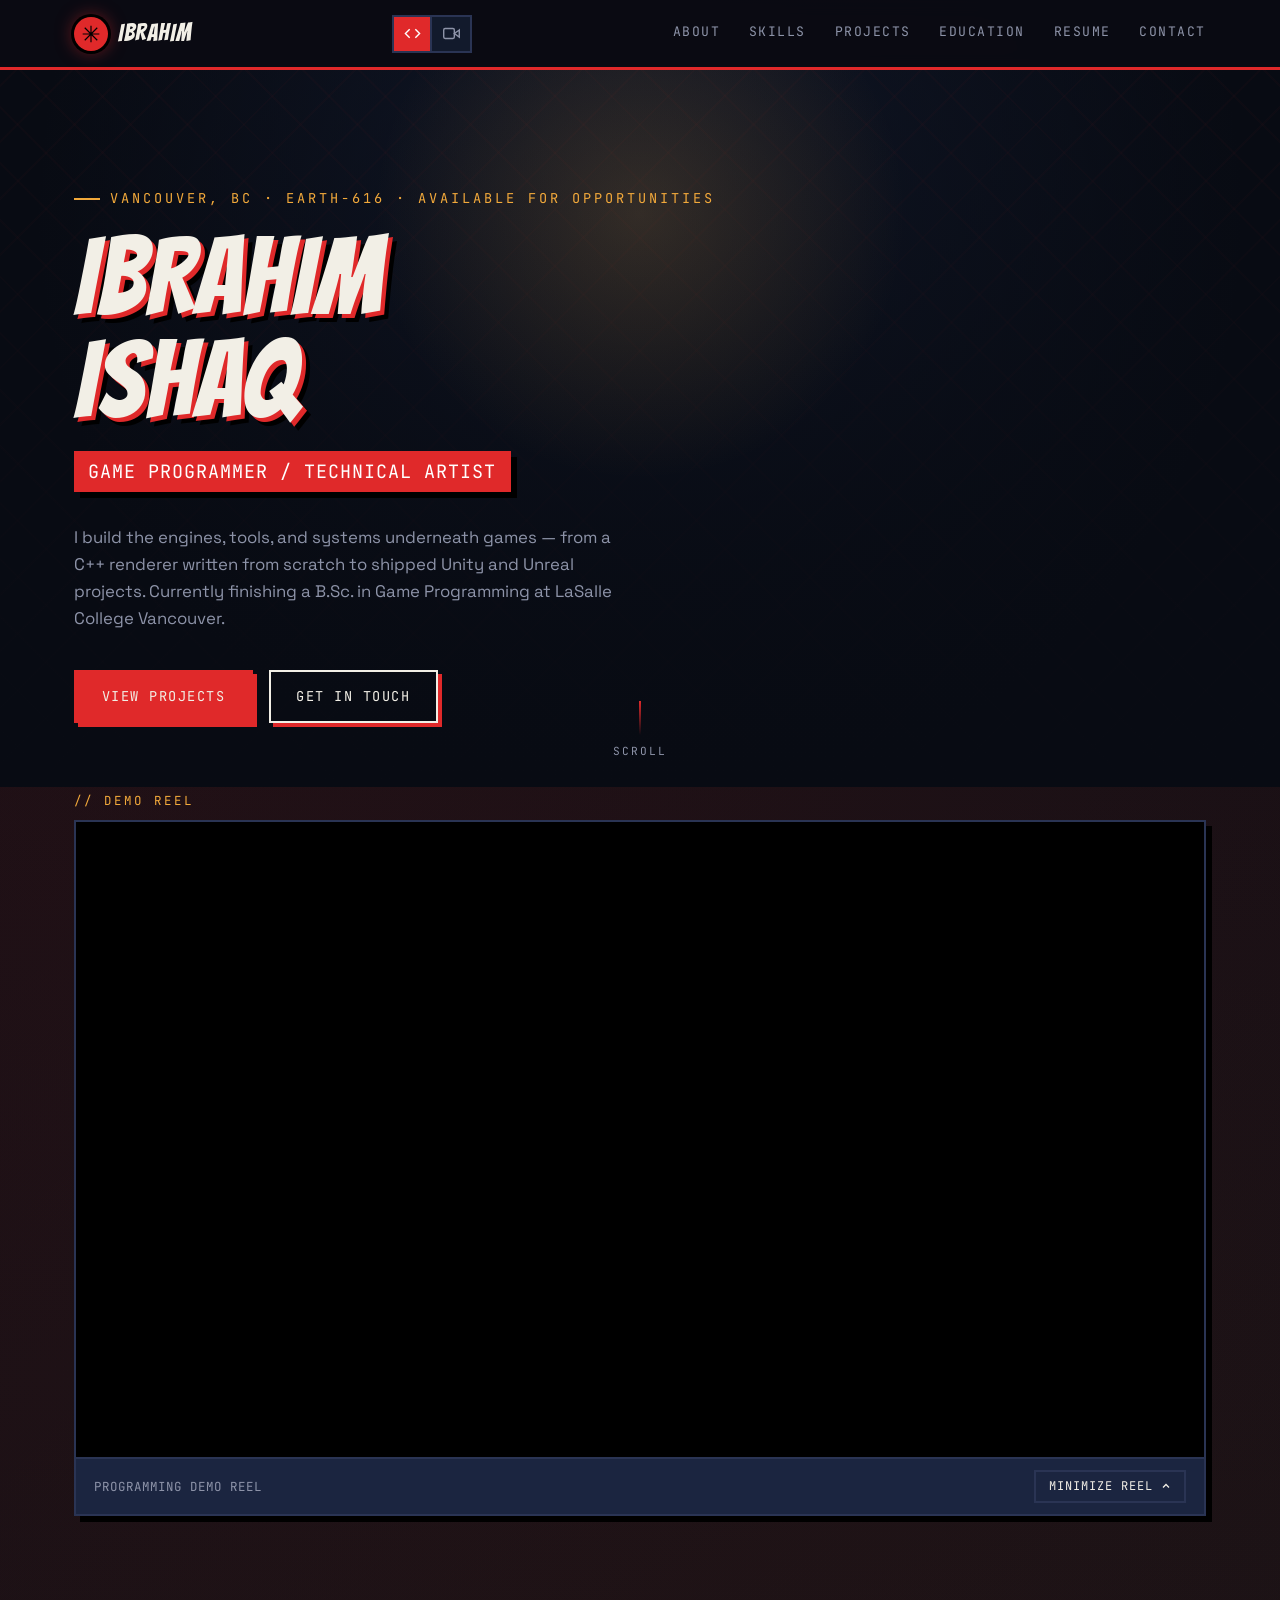
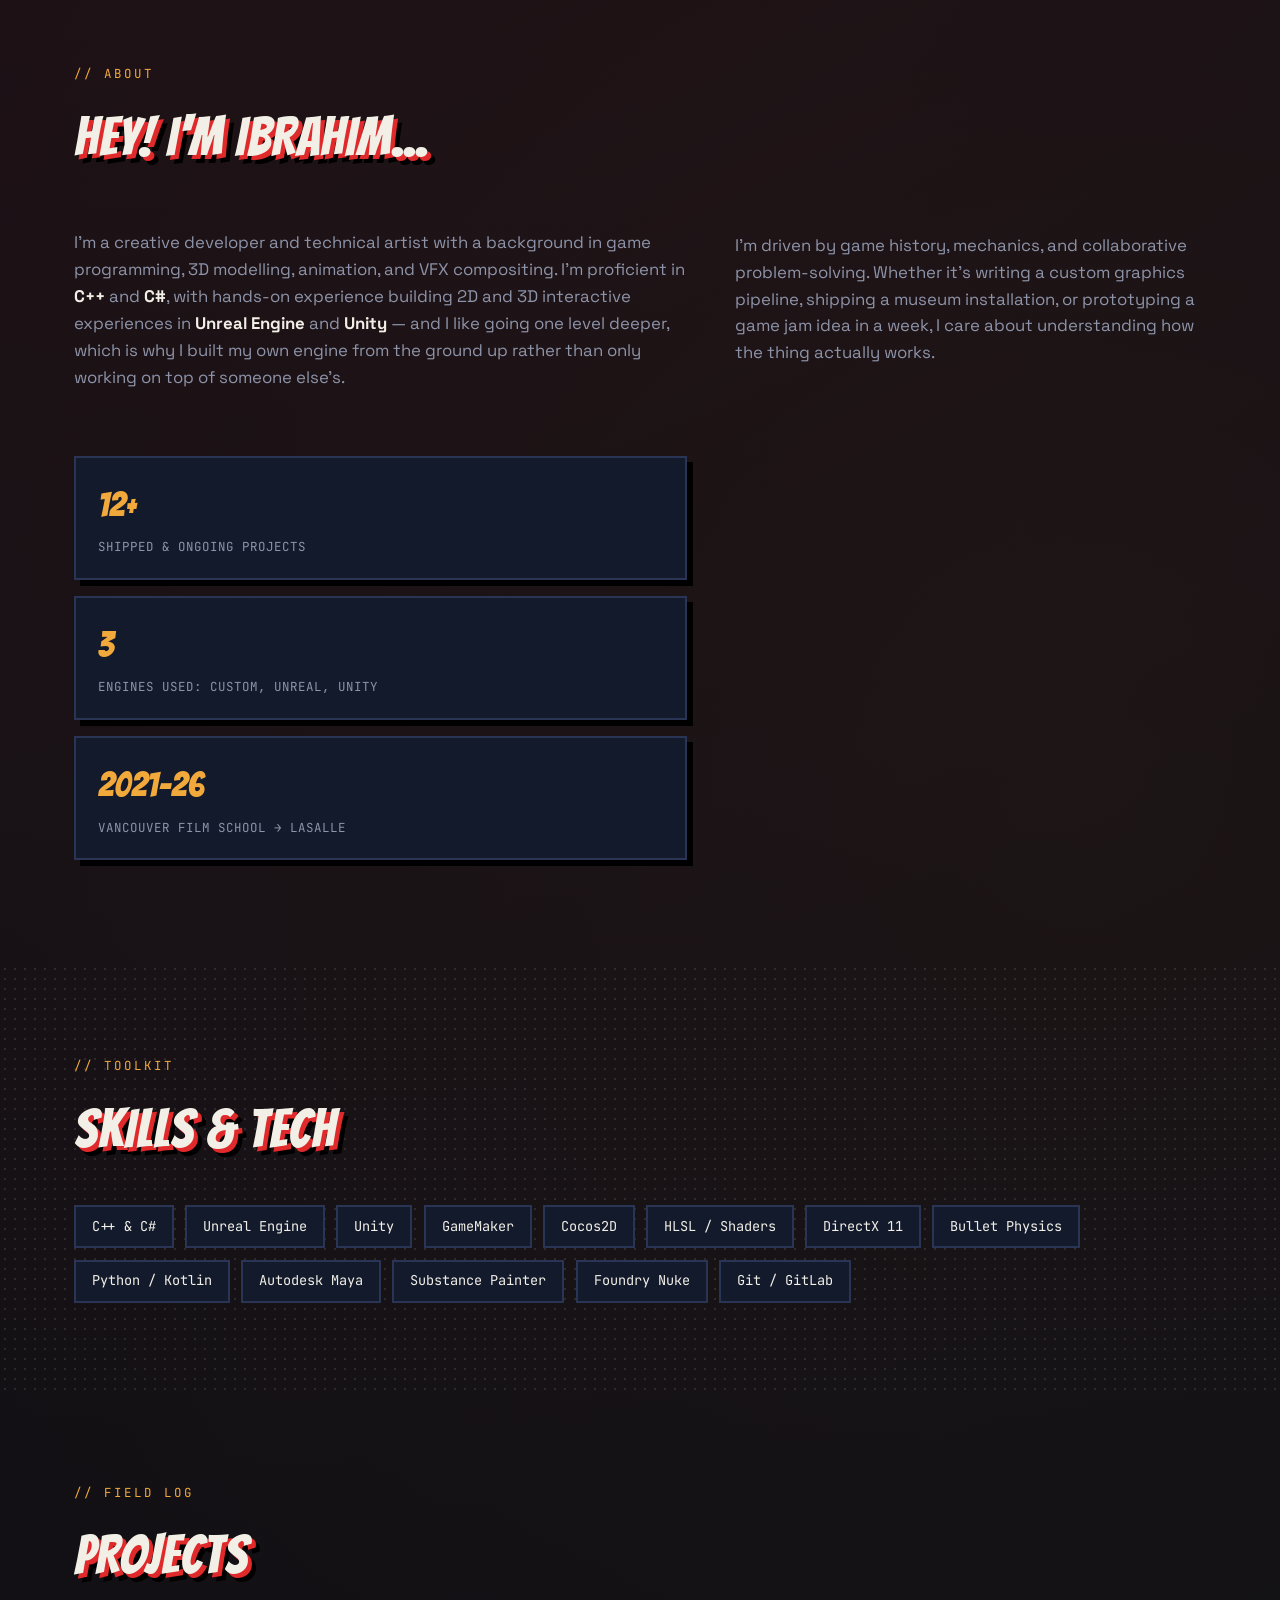
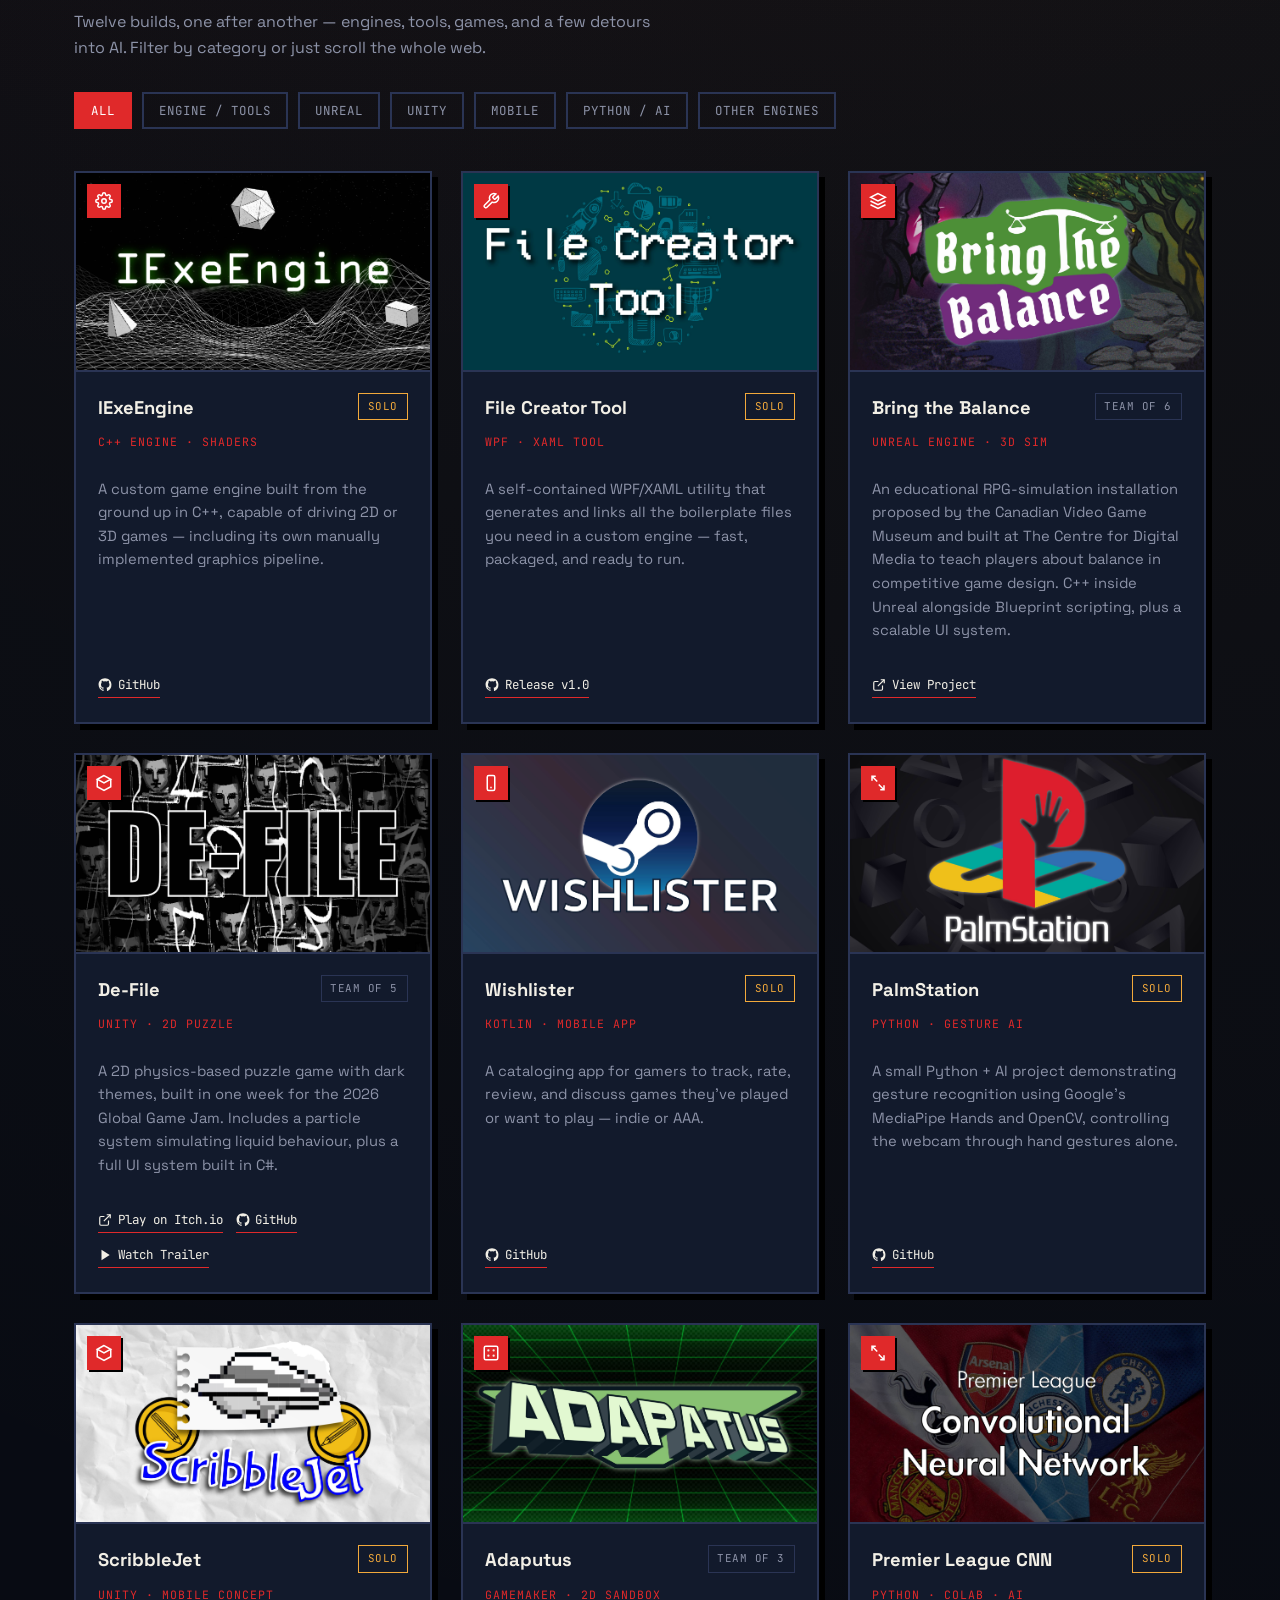
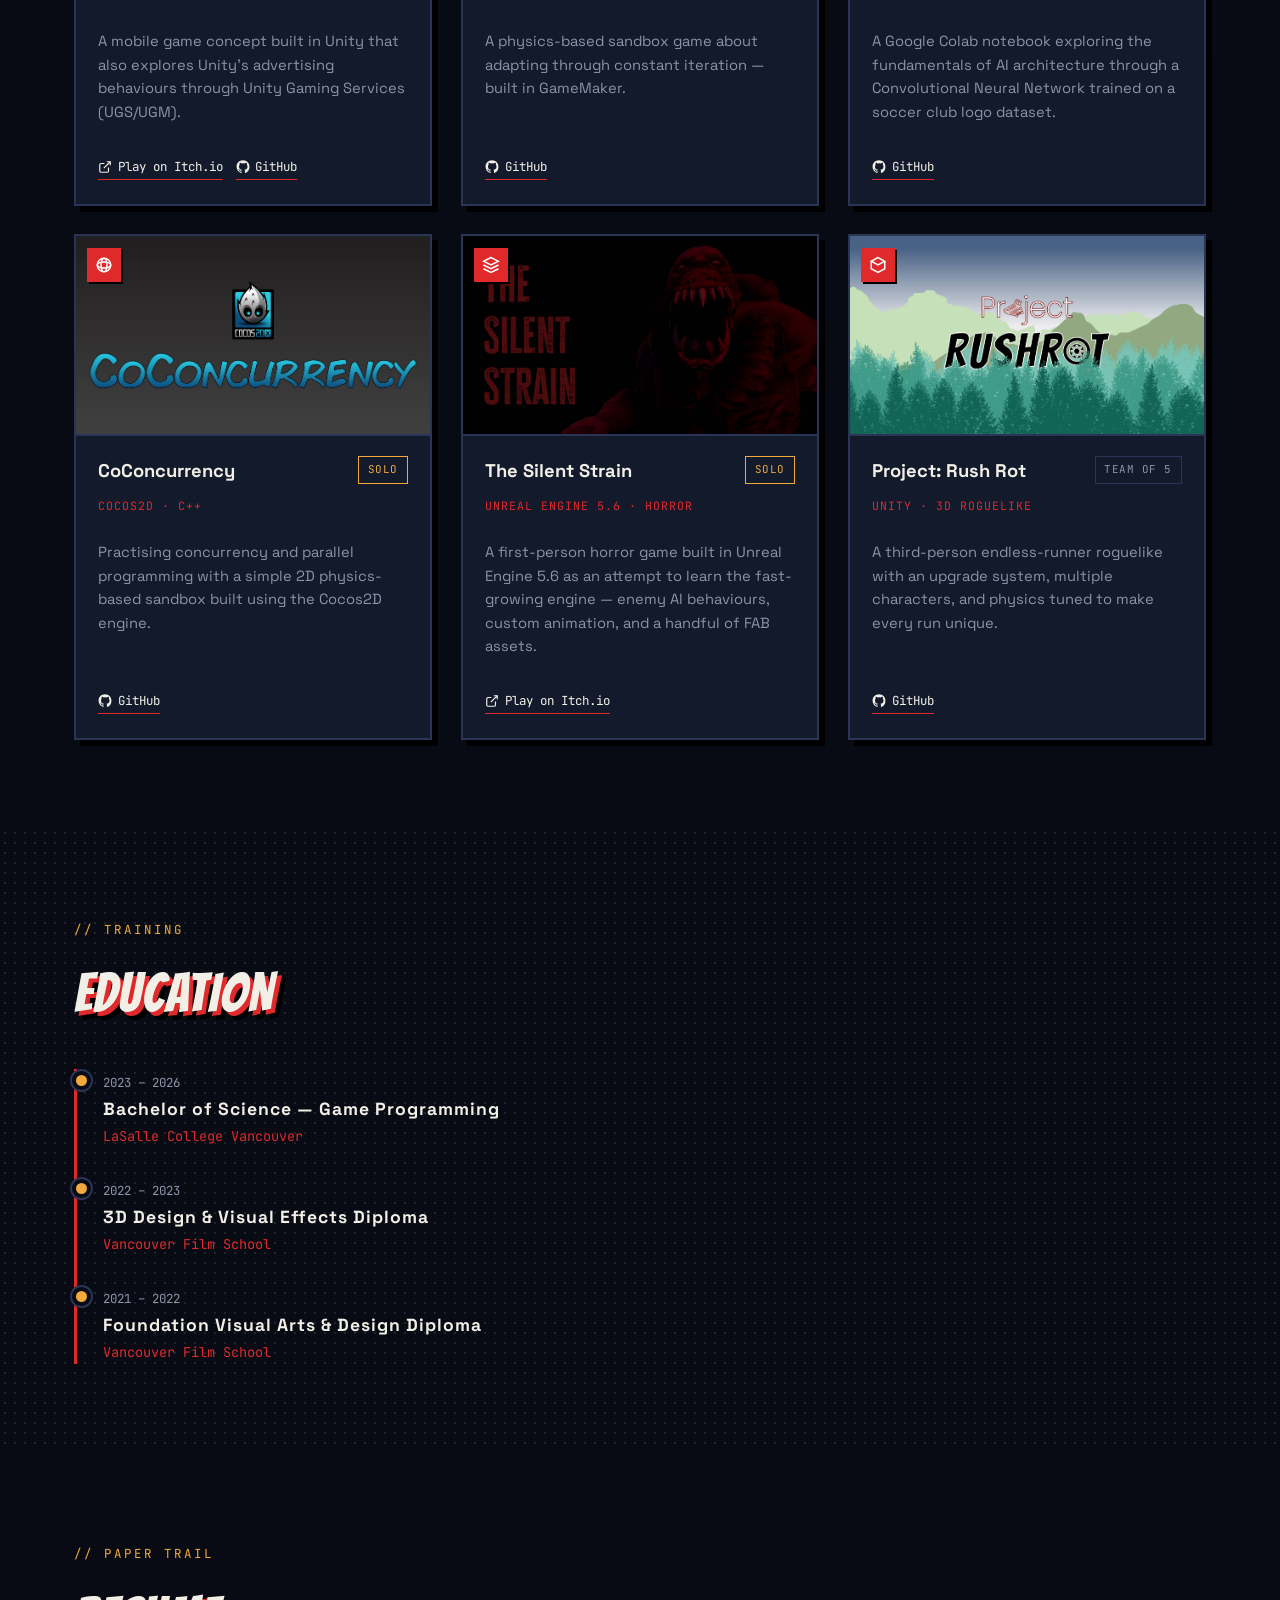
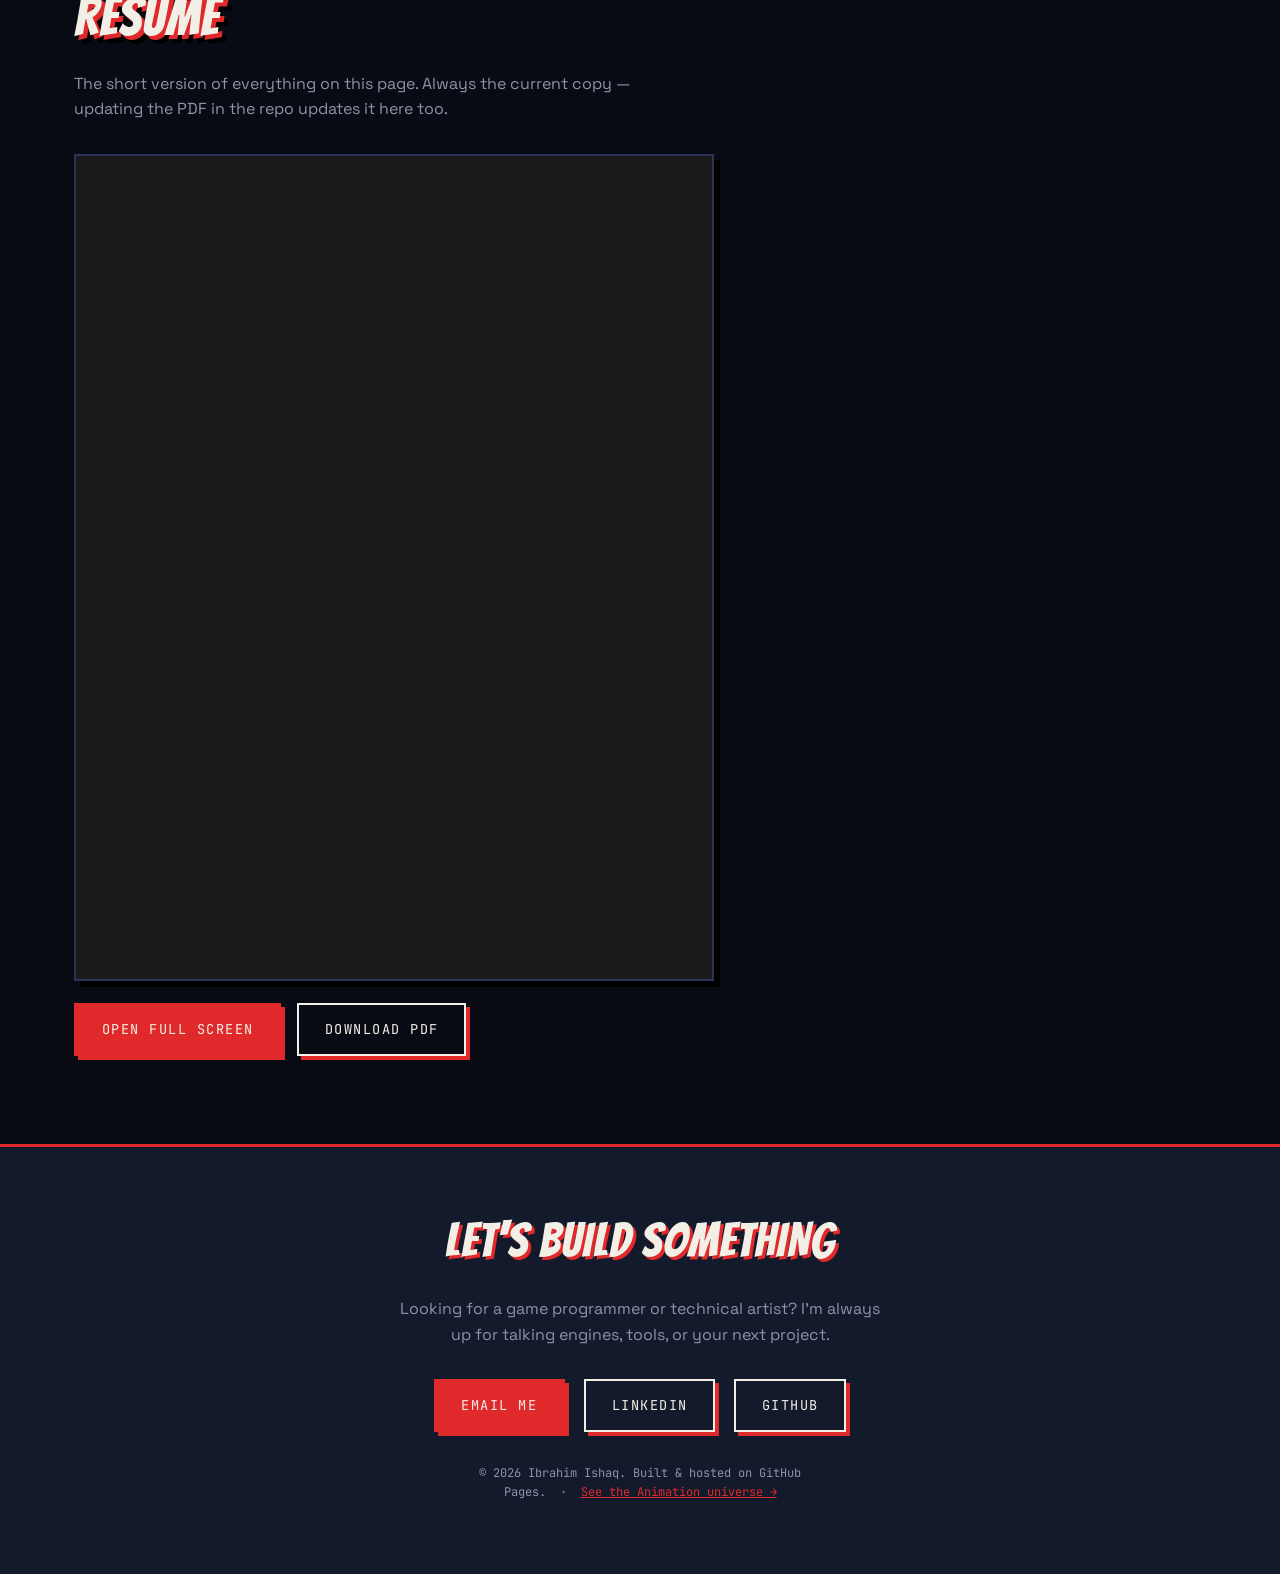
<file: index.html>
<!DOCTYPE html>
<html lang="en">
<head>
<meta charset="UTF-8">
<meta name="viewport" content="width=device-width, initial-scale=1.0">
<meta name="view-transition" content="same-origin">
<title>Ibrahim Ishaq | Game Programmer — Earth-616</title>
<meta name="description" content="Portfolio of Ibrahim Ishaq — game programmer and technical artist. C++ engines, Unreal, Unity, and more.">

<link rel="preconnect" href="https://fonts.googleapis.com">
<link rel="preconnect" href="https://fonts.gstatic.com" crossorigin>
<link href="https://fonts.googleapis.com/css2?family=Bangers&family=Space+Grotesk:wght@400;500;600;700&family=JetBrains+Mono:wght@400;500;600&display=swap" rel="stylesheet">
<link rel="stylesheet" href="assets/css/base.css">
<link rel="stylesheet" href="assets/css/earth616.css">
</head>
<body>

<div id="web-thread" aria-hidden="true"><svg></svg></div>

<!-- ============================================
     NAV
============================================ -->
<header id="top-nav">
  <div class="nav-row">
    <a href="#hero" class="brand">
      <span class="brand-mark">
        <svg viewBox="0 0 24 24"><path d="M12 2 L12 22 M2 12 L22 12 M4.5 4.5 L19.5 19.5 M19.5 4.5 L4.5 19.5" stroke="#000" stroke-width="1.4" fill="none"/></svg>
      </span>
      IBRAHIM
    </a>
    <div class="nav-right">
      <div class="universe-switch">
        <a href="index.html" class="active" title="Programming — Earth-616">
          <svg viewBox="0 0 24 24" fill="none" stroke="currentColor" stroke-width="2"><polyline points="16 18 22 12 16 6"/><polyline points="8 6 2 12 8 18"/></svg>
        </a>
        <a href="animation.html" title="Animation — Spider-Verse">
          <svg viewBox="0 0 24 24" fill="none" stroke="currentColor" stroke-width="2"><polygon points="23 7 16 12 23 17 23 7"/><rect x="1" y="5" width="15" height="14" rx="2"/></svg>
        </a>
      </div>
      <button id="nav-toggle" aria-label="Toggle navigation" aria-expanded="false">
        <span></span><span></span><span></span>
      </button>
    </div>
    <nav id="primary-nav">
      <a href="#about">About</a>
      <a href="#skills">Skills</a>
      <a href="#projects">Projects</a>
      <a href="#education">Education</a>
      <a href="#resume">Resume</a>
      <a href="#contact">Contact</a>
    </nav>
  </div>
</header>

<!-- ============================================
     HERO
============================================ -->
<section id="hero">
  <div id="hero-media"></div>
  <div id="spidey-sense"></div>
  <div class="hero-inner">
    <p class="hero-eyebrow">Vancouver, BC · Earth-616 · Available for opportunities</p>
    <h1 class="hero-name">Ibrahim<br>Ishaq</h1>
    <span class="hero-role">Game Programmer / Technical Artist</span>
    <p class="hero-lede">I build the engines, tools, and systems underneath games — from a C++ renderer written from scratch to shipped Unity and Unreal projects. Currently finishing a B.Sc. in Game Programming at LaSalle College Vancouver.</p>
    <div class="hero-cta">
      <a href="#projects" class="btn primary">View Projects</a>
      <a href="mailto:ibrahimmiishaq@gmail.com" class="btn">Get In Touch</a>
    </div>
  </div>
  <div class="scroll-cue"><span></span>Scroll</div>
</section>

<!-- ============================================
     DEMO REEL
============================================ -->
<section id="reel" class="reel-section" data-thread-label="Reel">
  <div class="wrap">
    <span class="eyebrow">// Demo Reel</span>
    <div class="demo-reel" data-yt-id="FBTuvQrSmbs" data-title="Technical Demo Reel">
      <div class="reel-frame">
        <div class="reel-placeholder">
          <div class="play-ring">
            <svg viewBox="0 0 24 24" fill="currentColor" stroke="none"><polygon points="6 3 20 12 6 21 6 3"/></svg>
          </div>
          <strong>Loading Reel…</strong>
          <span>Technical Demo Reel</span>
        </div>
      </div>
      <div class="reel-bar">
        <span class="reel-label">Programming Demo Reel</span>
        <button class="reel-toggle" aria-expanded="true">
          <span class="reel-toggle-text">Minimize Reel</span>
          <svg viewBox="0 0 24 24" fill="none" stroke="currentColor" stroke-width="2.5"><polyline points="18 15 12 9 6 15"/></svg>
        </button>
      </div>
    </div>
  </div>
</section>

<!-- ============================================
     ABOUT
============================================ -->
<section id="about" data-thread-label="About">
  <div class="wrap">
    <span class="eyebrow">// About</span>
    <h2 class="section-title">Hey! I'm Ibrahim...</h2>
    <div class="about-grid" style="margin-top:2rem;">
      <p>
        I'm a creative developer and technical artist with a background in game programming, 3D modelling,
        animation, and VFX compositing. I'm proficient in <strong>C++</strong> and <strong>C#</strong>, with
        hands-on experience building 2D and 3D interactive experiences in <strong>Unreal Engine</strong> and
        <strong>Unity</strong> — and I like going one level deeper, which is why I built my own engine from
        the ground up rather than only working on top of someone else's.
      </p>
      <p style="margin-top:1.2rem;">
        I'm driven by game history, mechanics, and collaborative problem-solving. Whether it's writing a
        custom graphics pipeline, shipping a museum installation, or prototyping a game jam idea in a week,
        I care about understanding how the thing actually works.
      </p>
      <div>
        <div class="stat-card"><span class="num">12+</span><span class="label">Shipped &amp; ongoing projects</span></div>
        <div class="stat-card"><span class="num">3</span><span class="label">Engines used: custom, Unreal, Unity</span></div>
        <div class="stat-card"><span class="num">2021–26</span><span class="label">Vancouver Film School &rarr; LaSalle</span></div>
      </div>
    </div>
  </div>
</section>

<!-- ============================================
     SKILLS
============================================ -->
<section id="skills" class="halftone" data-thread-label="Skills">
  <div class="wrap">
    <span class="eyebrow">// Toolkit</span>
    <h2 class="section-title">Skills &amp; Tech</h2>
    <div class="skills-grid">
      <span class="skill-badge">C++ &amp; C#</span>
      <span class="skill-badge">Unreal Engine</span>
      <span class="skill-badge">Unity</span>
      <span class="skill-badge">GameMaker</span>
      <span class="skill-badge">Cocos2D</span>
      <span class="skill-badge">HLSL / Shaders</span>
      <span class="skill-badge">DirectX 11</span>
      <span class="skill-badge">Bullet Physics</span>
      <span class="skill-badge">Python / Kotlin</span>
      <span class="skill-badge">Autodesk Maya</span>
      <span class="skill-badge">Substance Painter</span>
      <span class="skill-badge">Foundry Nuke</span>
      <span class="skill-badge">Git / GitLab</span>
    </div>
  </div>
</section>

<!-- ============================================
     PROJECTS
============================================ -->
<section id="projects" data-thread-label="Projects">
  <div class="wrap">
    <span class="eyebrow">// Field Log</span>
    <h2 class="section-title">Projects</h2>
    <p style="color:var(--muted); max-width:60ch; margin-top:0.6rem;">Twelve builds, one after another — engines, tools, games, and a few detours into AI. Filter by category or just scroll the whole web.</p>

    <div class="filter-row" id="filter-row">
      <button class="filter-btn active" data-filter="all">All</button>
      <button class="filter-btn" data-filter="engine">Engine / Tools</button>
      <button class="filter-btn" data-filter="unreal">Unreal</button>
      <button class="filter-btn" data-filter="unity">Unity</button>
      <button class="filter-btn" data-filter="mobile">Mobile</button>
      <button class="filter-btn" data-filter="ai">Python / AI</button>
      <button class="filter-btn" data-filter="other">Other Engines</button>
    </div>

    <div class="project-grid" id="project-grid">

      <!-- 1. IExeEngine -->
      <article class="project-card" data-category="engine">
        <div class="card-media">
          <div class="glyph-bg">IEE</div>
          <img src="assets/img/projects/iexeengine.jpg" alt="" onerror="this.style.display='none'">
          <span class="cat-icon" title="Engine / Tools"><svg viewBox="0 0 24 24" stroke-width="2"><circle cx="12" cy="12" r="3"/><path d="M19.4 15a1.65 1.65 0 0 0 .33 1.82l.06.06a2 2 0 1 1-2.83 2.83l-.06-.06a1.65 1.65 0 0 0-1.82-.33 1.65 1.65 0 0 0-1 1.51V21a2 2 0 0 1-4 0v-.09A1.65 1.65 0 0 0 9 19.4a1.65 1.65 0 0 0-1.82.33l-.06.06a2 2 0 1 1-2.83-2.83l.06-.06a1.65 1.65 0 0 0 .33-1.82 1.65 1.65 0 0 0-1.51-1H3a2 2 0 0 1 0-4h.09A1.65 1.65 0 0 0 4.6 9a1.65 1.65 0 0 0-.33-1.82l-.06-.06a2 2 0 1 1 2.83-2.83l.06.06a1.65 1.65 0 0 0 1.82.33H9a1.65 1.65 0 0 0 1-1.51V3a2 2 0 0 1 4 0v.09a1.65 1.65 0 0 0 1 1.51 1.65 1.65 0 0 0 1.82-.33l.06-.06a2 2 0 1 1 2.83 2.83l-.06.06a1.65 1.65 0 0 0-.33 1.82V9a1.65 1.65 0 0 0 1.51 1H21a2 2 0 0 1 0 4h-.09a1.65 1.65 0 0 0-1.51 1z"/></svg></span>
        </div>
        <div class="card-body">
          <div class="card-top">
            <h3>IExeEngine</h3>
            <span class="team-badge solo">Solo</span>
          </div>
          <span class="card-type">C++ Engine · Shaders</span>
          <p class="card-desc">A custom game engine built from the ground up in C++, capable of driving 2D or 3D games — including its own manually implemented graphics pipeline.</p>
          <div class="card-links">
            <a href="https://github.com/IbrahimExe/IExeEngine" target="_blank" rel="noopener">
              <svg viewBox="0 0 24 24" fill="currentColor"><path d="M12 .5C5.73.5.98 5.24.98 11.5c0 5.02 3.26 9.28 7.77 10.78.57.1.78-.25.78-.55v-2c-3.16.69-3.83-1.36-3.83-1.36-.52-1.32-1.27-1.68-1.27-1.68-1.04-.71.08-.7.08-.7 1.15.08 1.75 1.18 1.75 1.18 1.02 1.75 2.68 1.25 3.33.95.1-.74.4-1.25.72-1.54-2.52-.29-5.17-1.26-5.17-5.6 0-1.24.44-2.25 1.17-3.04-.12-.29-.51-1.44.11-3 0 0 .96-.31 3.15 1.16a10.9 10.9 0 0 1 5.74 0c2.19-1.47 3.15-1.16 3.15-1.16.62 1.56.23 2.71.11 3 .73.79 1.17 1.8 1.17 3.04 0 4.35-2.65 5.31-5.18 5.59.41.35.77 1.04.77 2.1v3.11c0 .3.2.66.79.55A11.51 11.51 0 0 0 23.02 11.5C23.02 5.24 18.27.5 12 .5z"/></svg>
              GitHub
            </a>
          </div>
        </div>
      </article>

      <!-- 2. File Creator Tool -->
      <article class="project-card" data-category="engine">
        <div class="card-media">
          <div class="glyph-bg">FCT</div>
          <img src="assets/img/projects/file-creator-tool.jpg" alt="" onerror="this.style.display='none'">
          <span class="cat-icon" title="Tool"><svg viewBox="0 0 24 24" stroke-width="2"><path d="M14.7 6.3a1 1 0 0 0 0 1.4l1.6 1.6a1 1 0 0 0 1.4 0l3.77-3.77a6 6 0 0 1-7.94 7.94l-6.91 6.91a2.12 2.12 0 0 1-3-3l6.91-6.91a6 6 0 0 1 7.94-7.94l-3.76 3.76z"/></svg></span>
        </div>
        <div class="card-body">
          <div class="card-top">
            <h3>File Creator Tool</h3>
            <span class="team-badge solo">Solo</span>
          </div>
          <span class="card-type">WPF · XAML Tool</span>
          <p class="card-desc">A self-contained WPF/XAML utility that generates and links all the boilerplate files you need in a custom engine — fast, packaged, and ready to run.</p>
          <div class="card-links">
            <a href="https://github.com/IbrahimExe/IExeEngine/releases/tag/v1%2C0" target="_blank" rel="noopener">
              <svg viewBox="0 0 24 24" fill="currentColor"><path d="M12 .5C5.73.5.98 5.24.98 11.5c0 5.02 3.26 9.28 7.77 10.78.57.1.78-.25.78-.55v-2c-3.16.69-3.83-1.36-3.83-1.36-.52-1.32-1.27-1.68-1.27-1.68-1.04-.71.08-.7.08-.7 1.15.08 1.75 1.18 1.75 1.18 1.02 1.75 2.68 1.25 3.33.95.1-.74.4-1.25.72-1.54-2.52-.29-5.17-1.26-5.17-5.6 0-1.24.44-2.25 1.17-3.04-.12-.29-.51-1.44.11-3 0 0 .96-.31 3.15 1.16a10.9 10.9 0 0 1 5.74 0c2.19-1.47 3.15-1.16 3.15-1.16.62 1.56.23 2.71.11 3 .73.79 1.17 1.8 1.17 3.04 0 4.35-2.65 5.31-5.18 5.59.41.35.77 1.04.77 2.1v3.11c0 .3.2.66.79.55A11.51 11.51 0 0 0 23.02 11.5C23.02 5.24 18.27.5 12 .5z"/></svg>
              Release v1.0
            </a>
          </div>
        </div>
      </article>

      <!-- 3. Bring the Balance -->
      <article class="project-card" data-category="unreal">
        <div class="card-media">
          <div class="glyph-bg">BTB</div>
          <img src="assets/img/projects/bring-the-balance.jpg" alt="" onerror="this.style.display='none'">
          <span class="cat-icon" title="Unreal Engine"><svg viewBox="0 0 24 24" stroke-width="2"><path d="M12 2 2 7l10 5 10-5-10-5z"/><path d="M2 17l10 5 10-5"/><path d="M2 12l10 5 10-5"/></svg></span>
        </div>
        <div class="card-body">
          <div class="card-top">
            <h3>Bring the Balance</h3>
            <span class="team-badge">Team of 6</span>
          </div>
          <span class="card-type">Unreal Engine · 3D Sim</span>
          <p class="card-desc">An educational RPG-simulation installation proposed by the Canadian Video Game Museum and built at The Centre for Digital Media to teach players about balance in competitive game design. C++ inside Unreal alongside Blueprint scripting, plus a scalable UI system.</p>
          <div class="card-links">
            <a href="https://thecdm.ca/projects/revealing-art-balance-canadian-video-game-museum" target="_blank" rel="noopener">
              <svg viewBox="0 0 24 24" fill="none" stroke="currentColor" stroke-width="2"><path d="M18 13v6a2 2 0 0 1-2 2H5a2 2 0 0 1-2-2V8a2 2 0 0 1 2-2h6"/><path d="M15 3h6v6"/><path d="M10 14 21 3"/></svg>
              View Project
            </a>
          </div>
        </div>
      </article>

      <!-- 4. De-File -->
      <article class="project-card" data-category="unity">
        <div class="card-media">
          <div class="glyph-bg">DFL</div>
          <img src="assets/img/projects/de-file.jpg" alt="" onerror="this.style.display='none'">
          <span class="cat-icon" title="Unity"><svg viewBox="0 0 24 24" stroke-width="2"><path d="M12 2 3 7l9 5 9-5-9-5z"/><path d="M3 7v10l9 5 9-5V7"/></svg></span>
        </div>
        <div class="card-body">
          <div class="card-top">
            <h3>De-File</h3>
            <span class="team-badge">Team of 5</span>
          </div>
          <span class="card-type">Unity · 2D Puzzle</span>
          <p class="card-desc">A 2D physics-based puzzle game with dark themes, built in one week for the 2026 Global Game Jam. Includes a particle system simulating liquid behaviour, plus a full UI system built in C#.</p>
          <div class="card-links">
            <a href="https://ibrahimexe.itch.io/de-file" target="_blank" rel="noopener">
              <svg viewBox="0 0 24 24" fill="none" stroke="currentColor" stroke-width="2"><path d="M18 13v6a2 2 0 0 1-2 2H5a2 2 0 0 1-2-2V8a2 2 0 0 1 2-2h6"/><path d="M15 3h6v6"/><path d="M10 14 21 3"/></svg>
              Play on Itch.io
            </a>
            <a href="https://github.com/Ghuztavo/De-File" target="_blank" rel="noopener">
              <svg viewBox="0 0 24 24" fill="currentColor"><path d="M12 .5C5.73.5.98 5.24.98 11.5c0 5.02 3.26 9.28 7.77 10.78.57.1.78-.25.78-.55v-2c-3.16.69-3.83-1.36-3.83-1.36-.52-1.32-1.27-1.68-1.27-1.68-1.04-.71.08-.7.08-.7 1.15.08 1.75 1.18 1.75 1.18 1.02 1.75 2.68 1.25 3.33.95.1-.74.4-1.25.72-1.54-2.52-.29-5.17-1.26-5.17-5.6 0-1.24.44-2.25 1.17-3.04-.12-.29-.51-1.44.11-3 0 0 .96-.31 3.15 1.16a10.9 10.9 0 0 1 5.74 0c2.19-1.47 3.15-1.16 3.15-1.16.62 1.56.23 2.71.11 3 .73.79 1.17 1.8 1.17 3.04 0 4.35-2.65 5.31-5.18 5.59.41.35.77 1.04.77 2.1v3.11c0 .3.2.66.79.55A11.51 11.51 0 0 0 23.02 11.5C23.02 5.24 18.27.5 12 .5z"/></svg>
              GitHub
            </a>
            <a href="https://youtu.be/yTkqcjd0VSs" target="_blank" rel="noopener">
              <svg viewBox="0 0 24 24" fill="currentColor" stroke="none"><polygon points="6 3 20 12 6 21 6 3"/></svg>
              Watch Trailer
            </a>
          </div>
        </div>
      </article>

      <!-- 5. Wishlister -->
      <article class="project-card" data-category="mobile">
        <div class="card-media">
          <div class="glyph-bg">WSH</div>
          <img src="assets/img/projects/wishlister.jpg" alt="" onerror="this.style.display='none'">
          <span class="cat-icon" title="Mobile"><svg viewBox="0 0 24 24" stroke-width="2"><rect x="7" y="2" width="10" height="20" rx="2"/><line x1="11" y1="18" x2="13" y2="18"/></svg></span>
        </div>
        <div class="card-body">
          <div class="card-top">
            <h3>Wishlister</h3>
            <span class="team-badge solo">Solo</span>
          </div>
          <span class="card-type">Kotlin · Mobile App</span>
          <p class="card-desc">A cataloging app for gamers to track, rate, review, and discuss games they've played or want to play — indie or AAA.</p>
          <div class="card-links">
            <a href="https://github.com/IbrahimExe/Wishlister" target="_blank" rel="noopener">
              <svg viewBox="0 0 24 24" fill="currentColor"><path d="M12 .5C5.73.5.98 5.24.98 11.5c0 5.02 3.26 9.28 7.77 10.78.57.1.78-.25.78-.55v-2c-3.16.69-3.83-1.36-3.83-1.36-.52-1.32-1.27-1.68-1.27-1.68-1.04-.71.08-.7.08-.7 1.15.08 1.75 1.18 1.75 1.18 1.02 1.75 2.68 1.25 3.33.95.1-.74.4-1.25.72-1.54-2.52-.29-5.17-1.26-5.17-5.6 0-1.24.44-2.25 1.17-3.04-.12-.29-.51-1.44.11-3 0 0 .96-.31 3.15 1.16a10.9 10.9 0 0 1 5.74 0c2.19-1.47 3.15-1.16 3.15-1.16.62 1.56.23 2.71.11 3 .73.79 1.17 1.8 1.17 3.04 0 4.35-2.65 5.31-5.18 5.59.41.35.77 1.04.77 2.1v3.11c0 .3.2.66.79.55A11.51 11.51 0 0 0 23.02 11.5C23.02 5.24 18.27.5 12 .5z"/></svg>
              GitHub
            </a>
          </div>
        </div>
      </article>

      <!-- 6. PalmStation -->
      <article class="project-card" data-category="ai">
        <div class="card-media">
          <div class="glyph-bg">PLM</div>
          <img src="assets/img/projects/palmstation.jpg" alt="" onerror="this.style.display='none'">
          <span class="cat-icon" title="Python / AI"><svg viewBox="0 0 24 24" stroke-width="2"><path d="M9 3H4v6M4 3l7 7M15 21h5v-6M20 21l-7-7"/></svg></span>
        </div>
        <div class="card-body">
          <div class="card-top">
            <h3>PalmStation</h3>
            <span class="team-badge solo">Solo</span>
          </div>
          <span class="card-type">Python · Gesture AI</span>
          <p class="card-desc">A small Python + AI project demonstrating gesture recognition using Google's MediaPipe Hands and OpenCV, controlling the webcam through hand gestures alone.</p>
          <div class="card-links">
            <a href="https://github.com/IbrahimExe/PalmStation" target="_blank" rel="noopener">
              <svg viewBox="0 0 24 24" fill="currentColor"><path d="M12 .5C5.73.5.98 5.24.98 11.5c0 5.02 3.26 9.28 7.77 10.78.57.1.78-.25.78-.55v-2c-3.16.69-3.83-1.36-3.83-1.36-.52-1.32-1.27-1.68-1.27-1.68-1.04-.71.08-.7.08-.7 1.15.08 1.75 1.18 1.75 1.18 1.02 1.75 2.68 1.25 3.33.95.1-.74.4-1.25.72-1.54-2.52-.29-5.17-1.26-5.17-5.6 0-1.24.44-2.25 1.17-3.04-.12-.29-.51-1.44.11-3 0 0 .96-.31 3.15 1.16a10.9 10.9 0 0 1 5.74 0c2.19-1.47 3.15-1.16 3.15-1.16.62 1.56.23 2.71.11 3 .73.79 1.17 1.8 1.17 3.04 0 4.35-2.65 5.31-5.18 5.59.41.35.77 1.04.77 2.1v3.11c0 .3.2.66.79.55A11.51 11.51 0 0 0 23.02 11.5C23.02 5.24 18.27.5 12 .5z"/></svg>
              GitHub
            </a>
          </div>
        </div>
      </article>

      <!-- 7. ScribbleJet -->
      <article class="project-card" data-category="unity">
        <div class="card-media">
          <div class="glyph-bg">SCJ</div>
          <img src="assets/img/projects/scribblejet.jpg" alt="" onerror="this.style.display='none'">
          <span class="cat-icon" title="Unity"><svg viewBox="0 0 24 24" stroke-width="2"><path d="M12 2 3 7l9 5 9-5-9-5z"/><path d="M3 7v10l9 5 9-5V7"/></svg></span>
        </div>
        <div class="card-body">
          <div class="card-top">
            <h3>ScribbleJet</h3>
            <span class="team-badge solo">Solo</span>
          </div>
          <span class="card-type">Unity · Mobile Concept</span>
          <p class="card-desc">A mobile game concept built in Unity that also explores Unity's advertising behaviours through Unity Gaming Services (UGS/UGM).</p>
          <div class="card-links">
            <a href="https://ibrahimexe.itch.io/scribblejet" target="_blank" rel="noopener">
              <svg viewBox="0 0 24 24" fill="none" stroke="currentColor" stroke-width="2"><path d="M18 13v6a2 2 0 0 1-2 2H5a2 2 0 0 1-2-2V8a2 2 0 0 1 2-2h6"/><path d="M15 3h6v6"/><path d="M10 14 21 3"/></svg>
              Play on Itch.io
            </a>
            <a href="https://github.com/IbrahimExe/ScibbleJet" target="_blank" rel="noopener">
              <svg viewBox="0 0 24 24" fill="currentColor"><path d="M12 .5C5.73.5.98 5.24.98 11.5c0 5.02 3.26 9.28 7.77 10.78.57.1.78-.25.78-.55v-2c-3.16.69-3.83-1.36-3.83-1.36-.52-1.32-1.27-1.68-1.27-1.68-1.04-.71.08-.7.08-.7 1.15.08 1.75 1.18 1.75 1.18 1.02 1.75 2.68 1.25 3.33.95.1-.74.4-1.25.72-1.54-2.52-.29-5.17-1.26-5.17-5.6 0-1.24.44-2.25 1.17-3.04-.12-.29-.51-1.44.11-3 0 0 .96-.31 3.15 1.16a10.9 10.9 0 0 1 5.74 0c2.19-1.47 3.15-1.16 3.15-1.16.62 1.56.23 2.71.11 3 .73.79 1.17 1.8 1.17 3.04 0 4.35-2.65 5.31-5.18 5.59.41.35.77 1.04.77 2.1v3.11c0 .3.2.66.79.55A11.51 11.51 0 0 0 23.02 11.5C23.02 5.24 18.27.5 12 .5z"/></svg>
              GitHub
            </a>
          </div>
        </div>
      </article>

      <!-- 8. Adaputus -->
      <article class="project-card" data-category="other">
        <div class="card-media">
          <div class="glyph-bg">ADP</div>
          <img src="assets/img/projects/adaputus.jpg" alt="" onerror="this.style.display='none'">
          <span class="cat-icon" title="GameMaker"><svg viewBox="0 0 24 24" stroke-width="2"><rect x="3" y="3" width="18" height="18" rx="2"/><circle cx="8.5" cy="8.5" r="1.5" fill="currentColor" stroke="none"/><circle cx="15.5" cy="15.5" r="1.5" fill="currentColor" stroke="none"/><circle cx="15.5" cy="8.5" r="1.5" fill="currentColor" stroke="none"/><circle cx="8.5" cy="15.5" r="1.5" fill="currentColor" stroke="none"/></svg></span>
        </div>
        <div class="card-body">
          <div class="card-top">
            <h3>Adaputus</h3>
            <span class="team-badge">Team of 3</span>
          </div>
          <span class="card-type">GameMaker · 2D Sandbox</span>
          <p class="card-desc">A physics-based sandbox game about adapting through constant iteration — built in GameMaker.</p>
          <div class="card-links">
            <a href="https://github.com/BenjaminHalko/Adapatus" target="_blank" rel="noopener">
              <svg viewBox="0 0 24 24" fill="currentColor"><path d="M12 .5C5.73.5.98 5.24.98 11.5c0 5.02 3.26 9.28 7.77 10.78.57.1.78-.25.78-.55v-2c-3.16.69-3.83-1.36-3.83-1.36-.52-1.32-1.27-1.68-1.27-1.68-1.04-.71.08-.7.08-.7 1.15.08 1.75 1.18 1.75 1.18 1.02 1.75 2.68 1.25 3.33.95.1-.74.4-1.25.72-1.54-2.52-.29-5.17-1.26-5.17-5.6 0-1.24.44-2.25 1.17-3.04-.12-.29-.51-1.44.11-3 0 0 .96-.31 3.15 1.16a10.9 10.9 0 0 1 5.74 0c2.19-1.47 3.15-1.16 3.15-1.16.62 1.56.23 2.71.11 3 .73.79 1.17 1.8 1.17 3.04 0 4.35-2.65 5.31-5.18 5.59.41.35.77 1.04.77 2.1v3.11c0 .3.2.66.79.55A11.51 11.51 0 0 0 23.02 11.5C23.02 5.24 18.27.5 12 .5z"/></svg>
              GitHub
            </a>
          </div>
        </div>
      </article>

      <!-- 9. Premier League CNN -->
      <article class="project-card" data-category="ai">
        <div class="card-media">
          <div class="glyph-bg">CNN</div>
          <img src="assets/img/projects/premier-league-cnn.jpg" alt="" onerror="this.style.display='none'">
          <span class="cat-icon" title="Python / AI"><svg viewBox="0 0 24 24" stroke-width="2"><path d="M9 3H4v6M4 3l7 7M15 21h5v-6M20 21l-7-7"/></svg></span>
        </div>
        <div class="card-body">
          <div class="card-top">
            <h3>Premier League CNN</h3>
            <span class="team-badge solo">Solo</span>
          </div>
          <span class="card-type">Python · Colab · AI</span>
          <p class="card-desc">A Google Colab notebook exploring the fundamentals of AI architecture through a Convolutional Neural Network trained on a soccer club logo dataset.</p>
          <div class="card-links">
            <a href="https://github.com/IbrahimExe/PremierLeague_CNN" target="_blank" rel="noopener">
              <svg viewBox="0 0 24 24" fill="currentColor"><path d="M12 .5C5.73.5.98 5.24.98 11.5c0 5.02 3.26 9.28 7.77 10.78.57.1.78-.25.78-.55v-2c-3.16.69-3.83-1.36-3.83-1.36-.52-1.32-1.27-1.68-1.27-1.68-1.04-.71.08-.7.08-.7 1.15.08 1.75 1.18 1.75 1.18 1.02 1.75 2.68 1.25 3.33.95.1-.74.4-1.25.72-1.54-2.52-.29-5.17-1.26-5.17-5.6 0-1.24.44-2.25 1.17-3.04-.12-.29-.51-1.44.11-3 0 0 .96-.31 3.15 1.16a10.9 10.9 0 0 1 5.74 0c2.19-1.47 3.15-1.16 3.15-1.16.62 1.56.23 2.71.11 3 .73.79 1.17 1.8 1.17 3.04 0 4.35-2.65 5.31-5.18 5.59.41.35.77 1.04.77 2.1v3.11c0 .3.2.66.79.55A11.51 11.51 0 0 0 23.02 11.5C23.02 5.24 18.27.5 12 .5z"/></svg>
              GitHub
            </a>
          </div>
        </div>
      </article>

      <!-- 10. CoConcurrency -->
      <article class="project-card" data-category="other">
        <div class="card-media">
          <div class="glyph-bg">CCX</div>
          <img src="assets/img/projects/coconcurrency.jpg" alt="" onerror="this.style.display='none'">
          <span class="cat-icon" title="Cocos2D"><svg viewBox="0 0 24 24" stroke-width="2"><circle cx="12" cy="12" r="9"/><ellipse cx="12" cy="12" rx="9" ry="4"/><ellipse cx="12" cy="12" rx="4" ry="9"/></svg></span>
        </div>
        <div class="card-body">
          <div class="card-top">
            <h3>CoConcurrency</h3>
            <span class="team-badge solo">Solo</span>
          </div>
          <span class="card-type">Cocos2D · C++</span>
          <p class="card-desc">Practising concurrency and parallel programming with a simple 2D physics-based sandbox built using the Cocos2D engine.</p>
          <div class="card-links">
            <a href="https://github.com/IbrahimExe/CoConcurrency" target="_blank" rel="noopener">
              <svg viewBox="0 0 24 24" fill="currentColor"><path d="M12 .5C5.73.5.98 5.24.98 11.5c0 5.02 3.26 9.28 7.77 10.78.57.1.78-.25.78-.55v-2c-3.16.69-3.83-1.36-3.83-1.36-.52-1.32-1.27-1.68-1.27-1.68-1.04-.71.08-.7.08-.7 1.15.08 1.75 1.18 1.75 1.18 1.02 1.75 2.68 1.25 3.33.95.1-.74.4-1.25.72-1.54-2.52-.29-5.17-1.26-5.17-5.6 0-1.24.44-2.25 1.17-3.04-.12-.29-.51-1.44.11-3 0 0 .96-.31 3.15 1.16a10.9 10.9 0 0 1 5.74 0c2.19-1.47 3.15-1.16 3.15-1.16.62 1.56.23 2.71.11 3 .73.79 1.17 1.8 1.17 3.04 0 4.35-2.65 5.31-5.18 5.59.41.35.77 1.04.77 2.1v3.11c0 .3.2.66.79.55A11.51 11.51 0 0 0 23.02 11.5C23.02 5.24 18.27.5 12 .5z"/></svg>
              GitHub
            </a>
          </div>
        </div>
      </article>

      <!-- 11. The Silent Strain -->
      <article class="project-card" data-category="unreal">
        <div class="card-media">
          <div class="glyph-bg">TSS</div>
          <img src="assets/img/projects/the-silent-strain.jpg" alt="" onerror="this.style.display='none'">
          <span class="cat-icon" title="Unreal Engine"><svg viewBox="0 0 24 24" stroke-width="2"><path d="M12 2 2 7l10 5 10-5-10-5z"/><path d="M2 17l10 5 10-5"/><path d="M2 12l10 5 10-5"/></svg></span>
        </div>
        <div class="card-body">
          <div class="card-top">
            <h3>The Silent Strain</h3>
            <span class="team-badge solo">Solo</span>
          </div>
          <span class="card-type">Unreal Engine 5.6 · Horror</span>
          <p class="card-desc">A first-person horror game built in Unreal Engine 5.6 as an attempt to learn the fast-growing engine — enemy AI behaviours, custom animation, and a handful of FAB assets.</p>
          <div class="card-links">
            <a href="https://ibrahimexe.itch.io/the-silent-strain" target="_blank" rel="noopener">
              <svg viewBox="0 0 24 24" fill="none" stroke="currentColor" stroke-width="2"><path d="M18 13v6a2 2 0 0 1-2 2H5a2 2 0 0 1-2-2V8a2 2 0 0 1 2-2h6"/><path d="M15 3h6v6"/><path d="M10 14 21 3"/></svg>
              Play on Itch.io
            </a>
          </div>
        </div>
      </article>

      <!-- 12. Project: Rush Rot -->
      <article class="project-card" data-category="unity">
        <div class="card-media">
          <div class="glyph-bg">PRR</div>
          <img src="assets/img/projects/project-rush-rot.jpg" alt="" onerror="this.style.display='none'">
          <span class="cat-icon" title="Unity"><svg viewBox="0 0 24 24" stroke-width="2"><path d="M12 2 3 7l9 5 9-5-9-5z"/><path d="M3 7v10l9 5 9-5V7"/></svg></span>
        </div>
        <div class="card-body">
          <div class="card-top">
            <h3>Project: Rush Rot</h3>
            <span class="team-badge">Team of 5</span>
          </div>
          <span class="card-type">Unity · 3D Roguelike</span>
          <p class="card-desc">A third-person endless-runner roguelike with an upgrade system, multiple characters, and physics tuned to make every run unique.</p>
          <div class="card-links">
            <a href="https://github.com/IbrahimExe/ProjectRushRot" target="_blank" rel="noopener">
              <svg viewBox="0 0 24 24" fill="currentColor"><path d="M12 .5C5.73.5.98 5.24.98 11.5c0 5.02 3.26 9.28 7.77 10.78.57.1.78-.25.78-.55v-2c-3.16.69-3.83-1.36-3.83-1.36-.52-1.32-1.27-1.68-1.27-1.68-1.04-.71.08-.7.08-.7 1.15.08 1.75 1.18 1.75 1.18 1.02 1.75 2.68 1.25 3.33.95.1-.74.4-1.25.72-1.54-2.52-.29-5.17-1.26-5.17-5.6 0-1.24.44-2.25 1.17-3.04-.12-.29-.51-1.44.11-3 0 0 .96-.31 3.15 1.16a10.9 10.9 0 0 1 5.74 0c2.19-1.47 3.15-1.16 3.15-1.16.62 1.56.23 2.71.11 3 .73.79 1.17 1.8 1.17 3.04 0 4.35-2.65 5.31-5.18 5.59.41.35.77 1.04.77 2.1v3.11c0 .3.2.66.79.55A11.51 11.51 0 0 0 23.02 11.5C23.02 5.24 18.27.5 12 .5z"/></svg>
              GitHub
            </a>
          </div>
        </div>
      </article>

    </div>

    <p id="no-results" style="display:none; color:var(--muted); font-family:var(--mono); margin-top:2rem;">Nothing here yet — try a different category.</p>
  </div>
</section>

<!-- ============================================
     EDUCATION
============================================ -->
<section id="education" class="halftone" data-thread-label="Education">
  <div class="wrap">
    <span class="eyebrow">// Training</span>
    <h2 class="section-title">Education</h2>
    <div class="edu-list">
      <div class="edu-item">
        <span class="edu-date">2023 – 2026</span>
        <h3>Bachelor of Science — Game Programming</h3>
        <span class="edu-school">LaSalle College Vancouver</span>
      </div>
      <div class="edu-item">
        <span class="edu-date">2022 – 2023</span>
        <h3>3D Design &amp; Visual Effects Diploma</h3>
        <span class="edu-school">Vancouver Film School</span>
      </div>
      <div class="edu-item">
        <span class="edu-date">2021 – 2022</span>
        <h3>Foundation Visual Arts &amp; Design Diploma</h3>
        <span class="edu-school">Vancouver Film School</span>
      </div>
    </div>
  </div>
</section>

<!-- ============================================
     RESUME
============================================ -->
<section id="resume" data-thread-label="Resume">
  <div class="wrap">
    <span class="eyebrow">// Paper Trail</span>
    <h2 class="section-title">Resume</h2>
    <p style="color:var(--muted); max-width:60ch; margin-top:0.6rem;">The short version of everything on this page. Always the current copy — updating the PDF in the repo updates it here too.</p>

    <div class="resume-card">
      <div class="resume-embed">
        <iframe src="assets/resume.pdf" title="Ibrahim Ishaq — Resume" loading="lazy"></iframe>
      </div>
      <div class="resume-mobile-note">
        <svg viewBox="0 0 24 24" fill="none" stroke="currentColor" stroke-width="2"><path d="M14 2H6a2 2 0 0 0-2 2v16a2 2 0 0 0 2 2h12a2 2 0 0 0 2-2V8z"/><polyline points="14 2 14 8 20 8"/></svg>
        <strong>Resume</strong>
        <span>Preview isn't shown on mobile — tap below to open it.</span>
      </div>
    </div>
    <div class="resume-actions">
      <a href="assets/resume.pdf" target="_blank" rel="noopener" class="btn primary">Open Full Screen</a>
      <a href="assets/resume.pdf" download class="btn">Download PDF</a>
    </div>
  </div>
</section>

<!-- ============================================
     FOOTER / CONTACT
============================================ -->
<footer id="contact" data-thread-label="Contact">
  <div class="wrap">
    <h2>Let's Build Something</h2>
    <p>Looking for a game programmer or technical artist? I'm always up for talking engines, tools, or your next project.</p>
    <div class="footer-links">
      <a href="mailto:ibrahimmiishaq@gmail.com" class="btn primary">Email Me</a>
      <a href="https://www.linkedin.com/in/ibrahimig" target="_blank" rel="noopener" class="btn">LinkedIn</a>
      <a href="https://github.com/IbrahimExe" target="_blank" rel="noopener" class="btn">GitHub</a>
    </div>
    <p class="footer-fine">&copy; <span id="year"></span> Ibrahim Ishaq. Built &amp; hosted on GitHub Pages. &nbsp;·&nbsp; <a href="animation.html" style="color:var(--primary); text-decoration:underline;">See the Animation universe &rarr;</a></p>
  </div>
</footer>

<button id="back-to-top" aria-label="Back to top">
  <svg viewBox="0 0 24 24" fill="none" stroke="currentColor" stroke-width="2.5" stroke-linecap="round"><line x1="12" y1="19" x2="12" y2="5"/><polyline points="5 12 12 5 19 12"/></svg>
</button>

<script src="assets/js/main.js"></script>
</body>
</html>
</file>
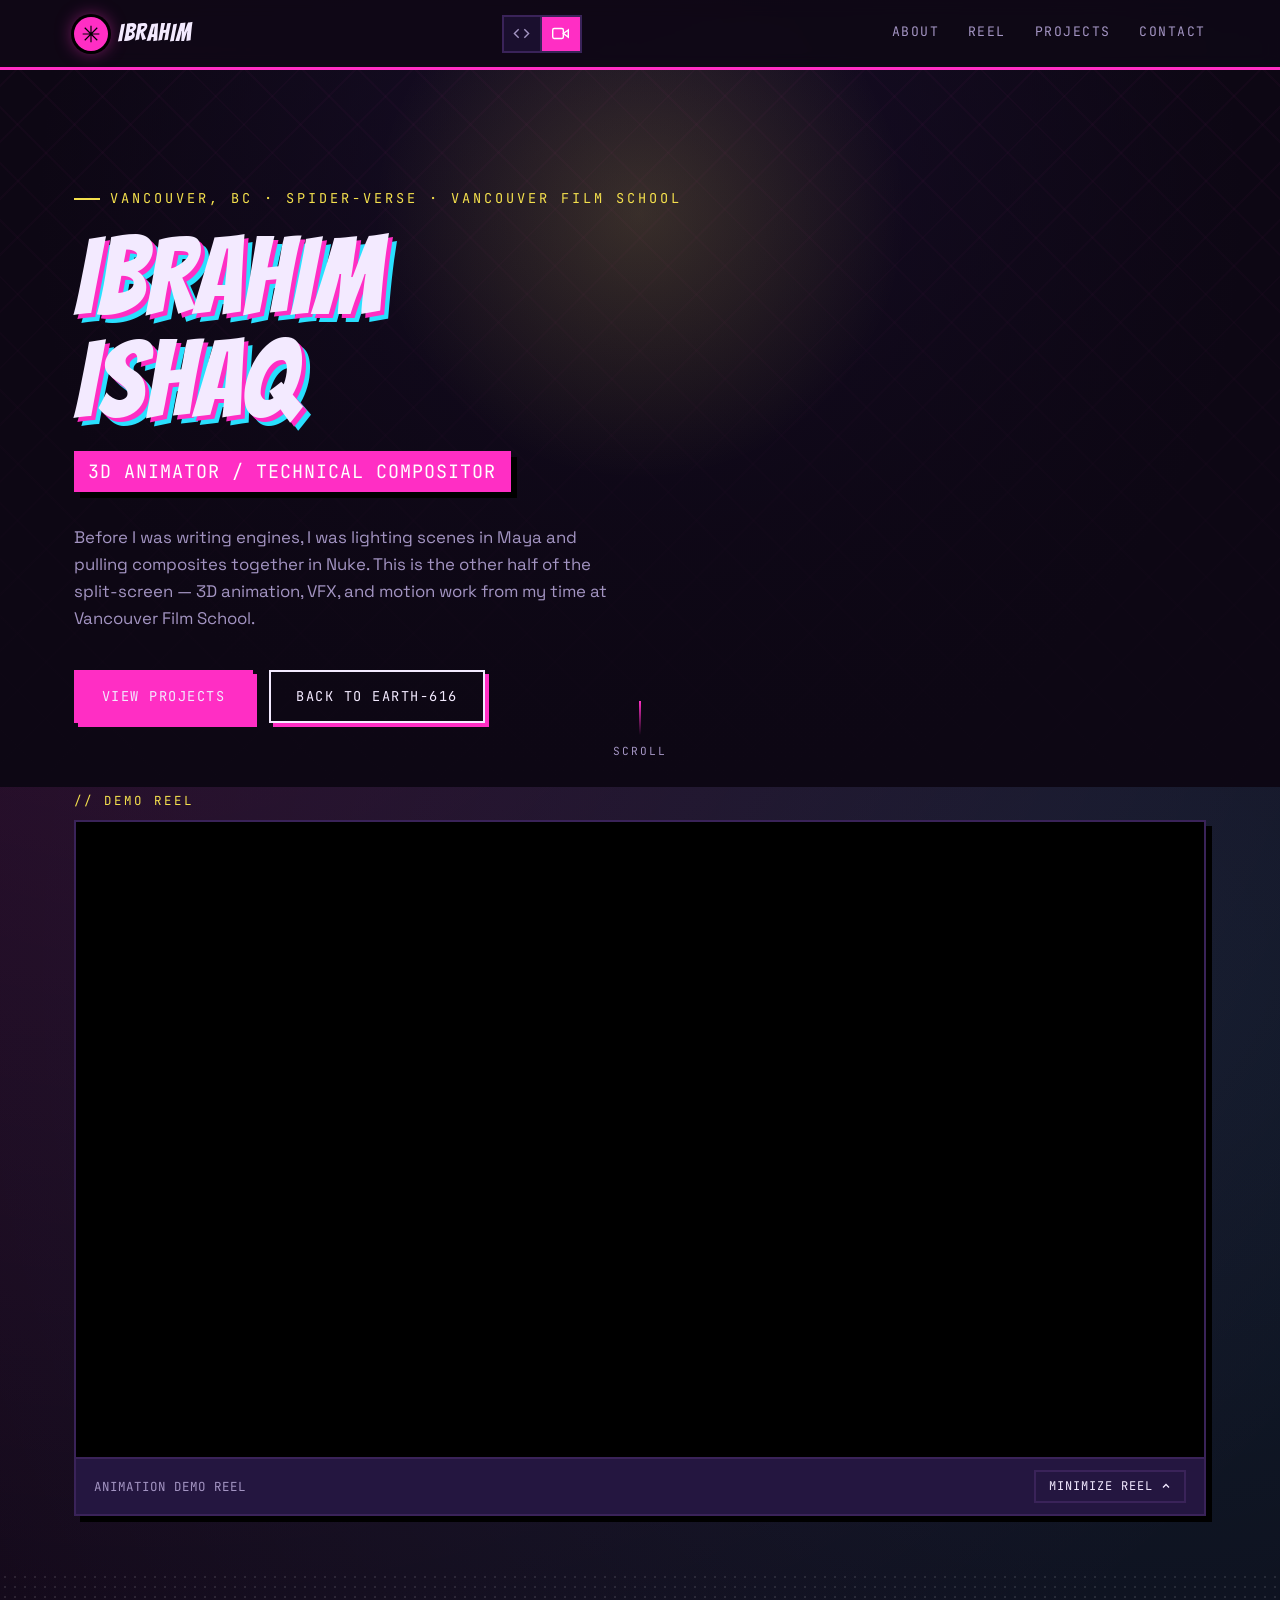
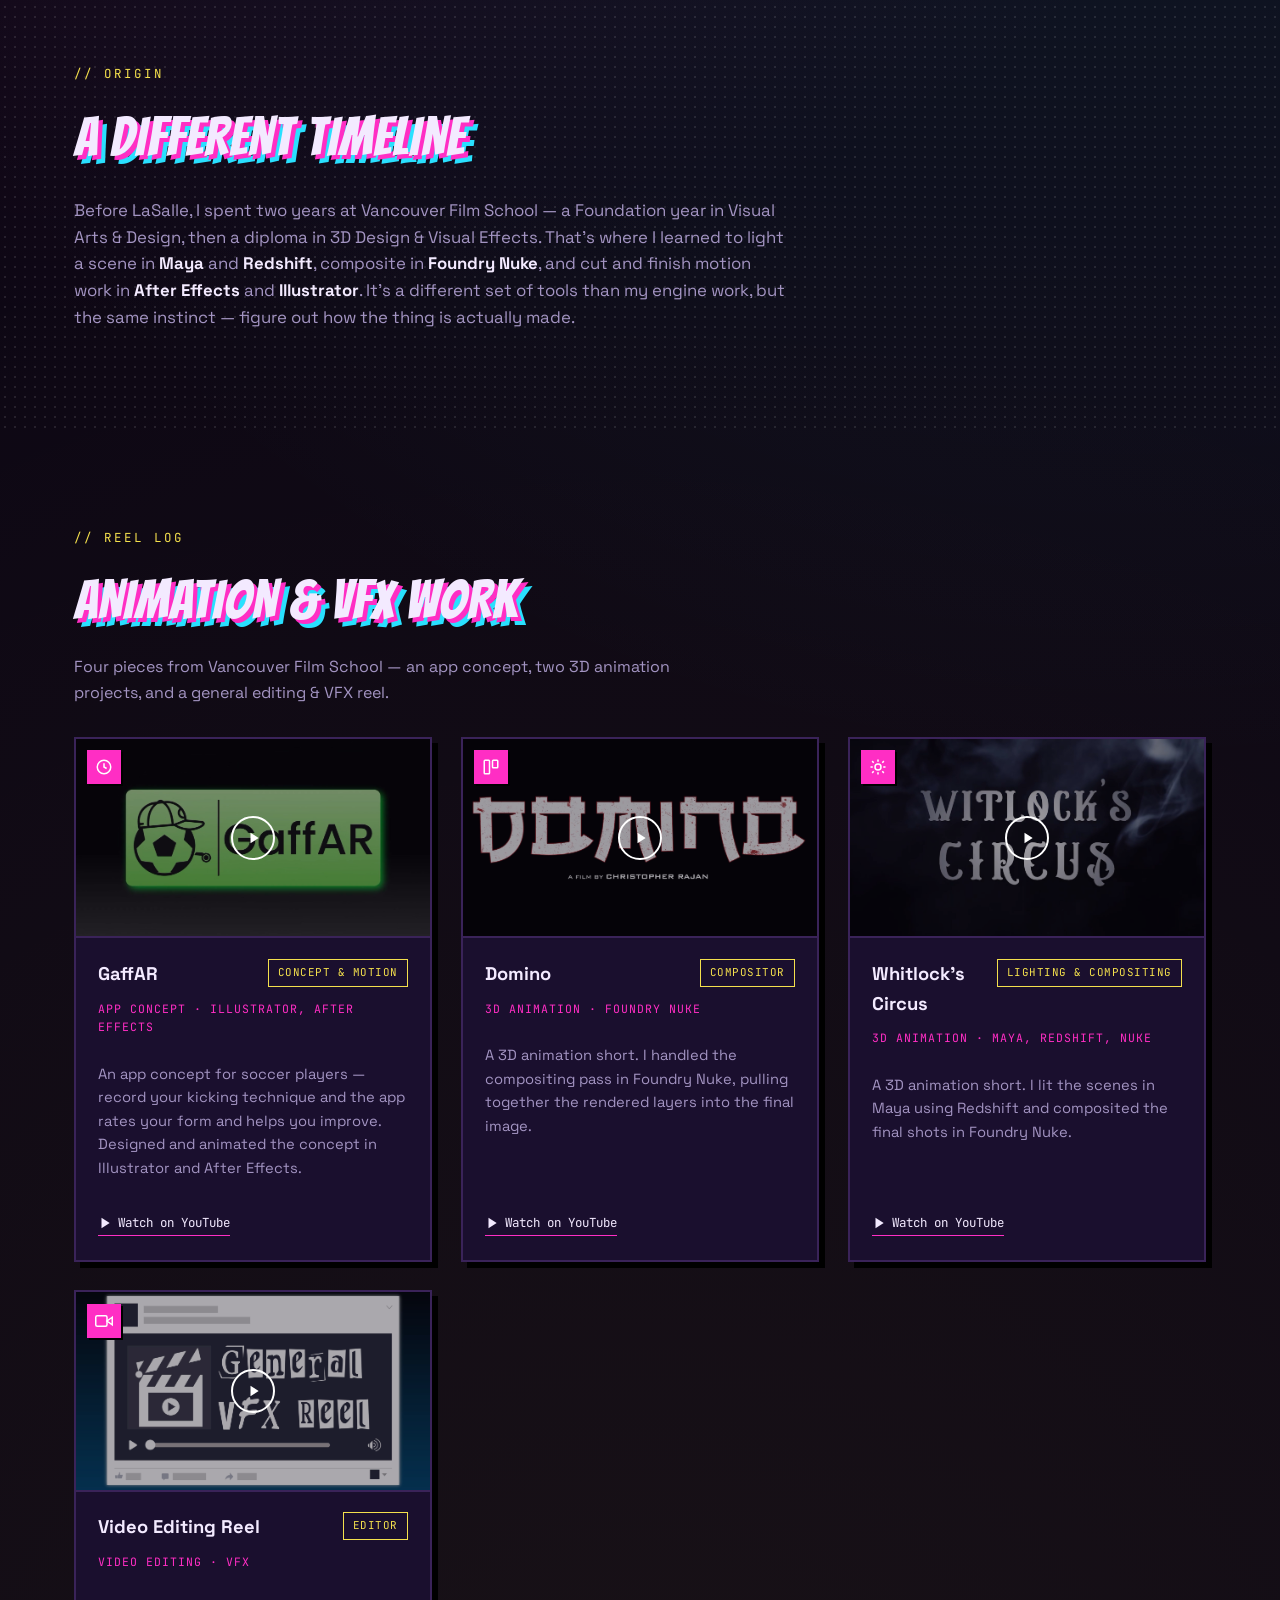
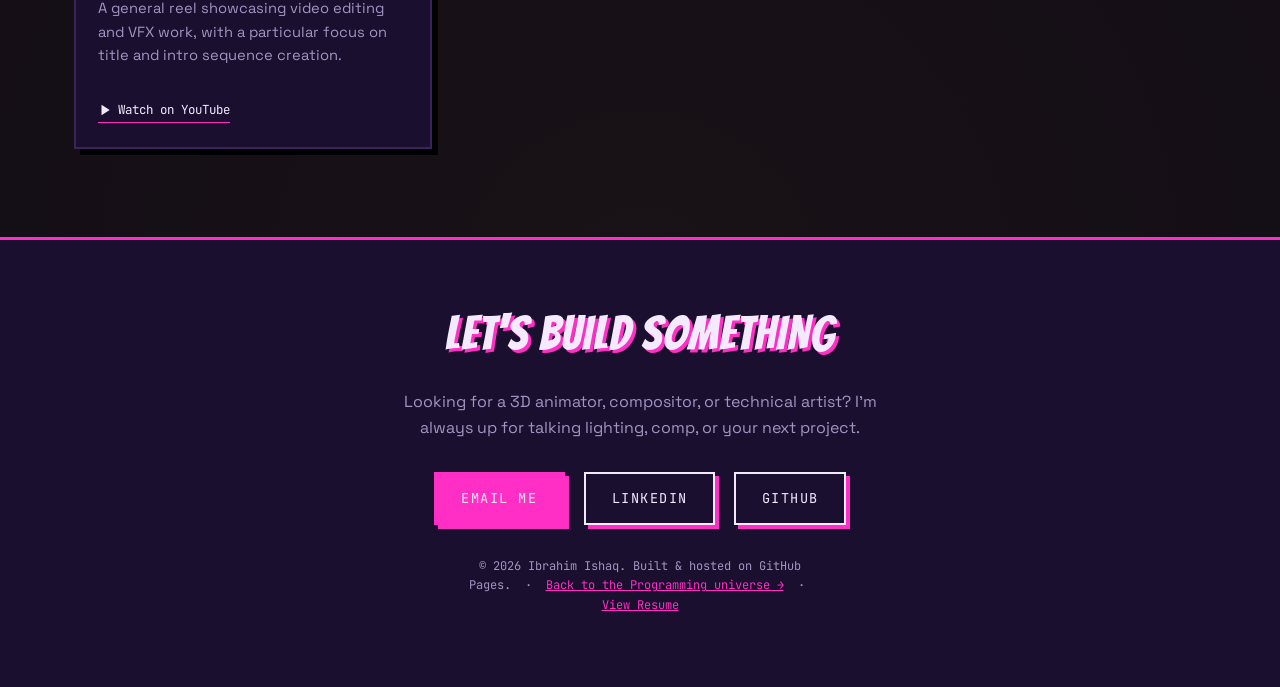
<file: animation.html>
<!DOCTYPE html>
<html lang="en">
<head>
<meta charset="UTF-8">
<meta name="viewport" content="width=device-width, initial-scale=1.0">
<meta name="view-transition" content="same-origin">
<title>Ibrahim Ishaq | Animation &amp; VFX — Spider-Verse</title>
<meta name="description" content="Animation and VFX portfolio of Ibrahim Ishaq — 3D animation, compositing, lighting, and video editing work from Vancouver Film School.">

<link rel="preconnect" href="https://fonts.googleapis.com">
<link rel="preconnect" href="https://fonts.gstatic.com" crossorigin>
<link href="https://fonts.googleapis.com/css2?family=Bangers&family=Space+Grotesk:wght@400;500;600;700&family=JetBrains+Mono:wght@400;500;600&display=swap" rel="stylesheet">
<link rel="stylesheet" href="assets/css/base.css">
<link rel="stylesheet" href="assets/css/spiderverse.css">
</head>
<body>

<div id="web-thread" aria-hidden="true"><svg></svg></div>

<!-- ============================================
     NAV
============================================ -->
<header id="top-nav">
  <div class="nav-row">
    <a href="#hero" class="brand">
      <span class="brand-mark">
        <svg viewBox="0 0 24 24"><path d="M12 2 L12 22 M2 12 L22 12 M4.5 4.5 L19.5 19.5 M19.5 4.5 L4.5 19.5" stroke="#000" stroke-width="1.4" fill="none"/></svg>
      </span>
      IBRAHIM
    </a>
    <div class="nav-right">
      <div class="universe-switch">
        <a href="index.html" title="Programming — Earth-616">
          <svg viewBox="0 0 24 24" fill="none" stroke="currentColor" stroke-width="2"><polyline points="16 18 22 12 16 6"/><polyline points="8 6 2 12 8 18"/></svg>
        </a>
        <a href="animation.html" class="active" title="Animation — Spider-Verse">
          <svg viewBox="0 0 24 24" fill="none" stroke="currentColor" stroke-width="2"><polygon points="23 7 16 12 23 17 23 7"/><rect x="1" y="5" width="15" height="14" rx="2"/></svg>
        </a>
      </div>
      <button id="nav-toggle" aria-label="Toggle navigation" aria-expanded="false">
        <span></span><span></span><span></span>
      </button>
    </div>
    <nav id="primary-nav">
      <a href="#about-anim">About</a>
      <a href="#reel">Reel</a>
      <a href="#projects">Projects</a>
      <a href="#contact">Contact</a>
    </nav>
  </div>
</header>

<!-- ============================================
     HERO
============================================ -->
<section id="hero">
  <div id="hero-media"></div>
  <div id="spidey-sense"></div>
  <div class="hero-inner">
    <p class="hero-eyebrow">Vancouver, BC · Spider-Verse · Vancouver Film School</p>
    <h1 class="hero-name">Ibrahim<br>Ishaq</h1>
    <span class="hero-role">3D Animator / Technical Compositor</span>
    <p class="hero-lede">Before I was writing engines, I was lighting scenes in Maya and pulling composites together in Nuke. This is the other half of the split-screen — 3D animation, VFX, and motion work from my time at Vancouver Film School.</p>
    <div class="hero-cta">
      <a href="#projects" class="btn primary">View Projects</a>
      <a href="index.html" class="btn">Back to Earth-616</a>
    </div>
  </div>
  <div class="scroll-cue"><span></span>Scroll</div>
</section>

<!-- ============================================
     DEMO REEL
============================================ -->
<section id="reel" class="reel-section" data-thread-label="Reel">
  <div class="wrap">
    <span class="eyebrow">// Demo Reel</span>
    <div class="demo-reel" data-yt-id="HAmlBshJQM4" data-title="Compositing Demo Reel">
      <div class="reel-frame">
        <div class="reel-placeholder">
          <div class="play-ring">
            <svg viewBox="0 0 24 24" fill="currentColor" stroke="none"><polygon points="6 3 20 12 6 21 6 3"/></svg>
          </div>
          <strong>Loading Reel…</strong>
          <span>Compositing Demo Reel</span>
        </div>
      </div>
      <div class="reel-bar">
        <span class="reel-label">Animation Demo Reel</span>
        <button class="reel-toggle" aria-expanded="true">
          <span class="reel-toggle-text">Minimize Reel</span>
          <svg viewBox="0 0 24 24" fill="none" stroke="currentColor" stroke-width="2.5"><polyline points="18 15 12 9 6 15"/></svg>
        </button>
      </div>
    </div>
  </div>
</section>

<!-- ============================================
     ABOUT THIS UNIVERSE
============================================ -->
<section id="about-anim" class="halftone" data-thread-label="About">
  <div class="wrap">
    <span class="eyebrow">// Origin</span>
    <h2 class="section-title">A Different Timeline</h2>
    <p style="color:var(--muted); max-width:65ch; margin-top:1rem; font-size:1.05rem;">
      Before LaSalle, I spent two years at Vancouver Film School — a Foundation year in Visual Arts &amp; Design,
      then a diploma in 3D Design &amp; Visual Effects. That's where I learned to light a scene in
      <strong style="color:var(--ink)">Maya</strong> and <strong style="color:var(--ink)">Redshift</strong>,
      composite in <strong style="color:var(--ink)">Foundry Nuke</strong>, and cut and finish motion work in
      <strong style="color:var(--ink)">After Effects</strong> and <strong style="color:var(--ink)">Illustrator</strong>.
      It's a different set of tools than my engine work, but the same instinct — figure out how the thing is actually made.
    </p>
  </div>
</section>

<!-- ============================================
     PROJECTS
============================================ -->
<section id="projects" data-thread-label="Projects">
  <div class="wrap">
    <span class="eyebrow">// Reel Log</span>
    <h2 class="section-title">Animation &amp; VFX Work</h2>
    <p style="color:var(--muted); max-width:60ch; margin-top:0.6rem;">Four pieces from Vancouver Film School — an app concept, two 3D animation projects, and a general editing &amp; VFX reel.</p>

    <div class="project-grid" style="margin-top:2rem;">

      <!-- 1. GaffAR -->
      <article class="project-card">
        <div class="card-media">
          <button class="card-yt" data-yt-id="1_rpv3lti4U" data-title="GaffAR" style="background-image:url('assets/img/projects/gaffar.jpg')" aria-label="Play GaffAR video">
            <span class="play-badge"><span class="play-ring"><svg viewBox="0 0 24 24" fill="#fff" stroke="none"><polygon points="6 3 20 12 6 21 6 3"/></svg></span></span>
          </button>
          <span class="cat-icon" title="App Concept"><svg viewBox="0 0 24 24" stroke-width="2"><circle cx="12" cy="12" r="9"/><path d="M12 7v5l3.5 2"/></svg></span>
        </div>
        <div class="card-body">
          <div class="card-top">
            <h3>GaffAR</h3>
            <span class="team-badge solo">Concept &amp; Motion</span>
          </div>
          <span class="card-type">App Concept · Illustrator, After Effects</span>
          <p class="card-desc">An app concept for soccer players — record your kicking technique and the app rates your form and helps you improve. Designed and animated the concept in Illustrator and After Effects.</p>
          <div class="card-links">
            <a href="https://youtu.be/1_rpv3lti4U" target="_blank" rel="noopener">
              <svg viewBox="0 0 24 24" fill="currentColor" stroke="none"><polygon points="6 3 20 12 6 21 6 3"/></svg>
              Watch on YouTube
            </a>
          </div>
        </div>
      </article>

      <!-- 2. Domino -->
      <article class="project-card">
        <div class="card-media">
          <button class="card-yt" data-yt-id="jpiN8-S9TzU" data-yt-start="1278" data-title="Domino" style="background-image:url('assets/img/projects/domino.jpg')" aria-label="Play Domino video">
            <span class="play-badge"><span class="play-ring"><svg viewBox="0 0 24 24" fill="#fff" stroke="none"><polygon points="6 3 20 12 6 21 6 3"/></svg></span></span>
          </button>
          <span class="cat-icon" title="3D Animation"><svg viewBox="0 0 24 24" stroke-width="2"><rect x="3" y="3" width="7" height="18" rx="1"/><rect x="14" y="3" width="7" height="10" rx="1"/></svg></span>
        </div>
        <div class="card-body">
          <div class="card-top">
            <h3>Domino</h3>
            <span class="team-badge solo">Compositor</span>
          </div>
          <span class="card-type">3D Animation · Foundry Nuke</span>
          <p class="card-desc">A 3D animation short. I handled the compositing pass in Foundry Nuke, pulling together the rendered layers into the final image.</p>
          <div class="card-links">
            <a href="https://youtu.be/jpiN8-S9TzU?t=1278" target="_blank" rel="noopener">
              <svg viewBox="0 0 24 24" fill="currentColor" stroke="none"><polygon points="6 3 20 12 6 21 6 3"/></svg>
              Watch on YouTube
            </a>
          </div>
        </div>
      </article>

      <!-- 3. Whitlock's Circus -->
      <article class="project-card">
        <div class="card-media">
          <button class="card-yt" data-yt-id="jpiN8-S9TzU" data-yt-start="715" data-title="Whitlock's Circus" style="background-image:url('assets/img/projects/whitlocks-circus.jpg')" aria-label="Play Whitlock's Circus video">
            <span class="play-badge"><span class="play-ring"><svg viewBox="0 0 24 24" fill="#fff" stroke="none"><polygon points="6 3 20 12 6 21 6 3"/></svg></span></span>
          </button>
          <span class="cat-icon" title="3D Animation"><svg viewBox="0 0 24 24" stroke-width="2"><circle cx="12" cy="12" r="4"/><path d="M12 2v3M12 19v3M4.2 4.2l2.1 2.1M17.7 17.7l2.1 2.1M2 12h3M19 12h3M4.2 19.8l2.1-2.1M17.7 6.3l2.1-2.1"/></svg></span>
        </div>
        <div class="card-body">
          <div class="card-top">
            <h3>Whitlock's Circus</h3>
            <span class="team-badge solo">Lighting &amp; Compositing</span>
          </div>
          <span class="card-type">3D Animation · Maya, Redshift, Nuke</span>
          <p class="card-desc">A 3D animation short. I lit the scenes in Maya using Redshift and composited the final shots in Foundry Nuke.</p>
          <div class="card-links">
            <a href="https://youtu.be/jpiN8-S9TzU?t=715" target="_blank" rel="noopener">
              <svg viewBox="0 0 24 24" fill="currentColor" stroke="none"><polygon points="6 3 20 12 6 21 6 3"/></svg>
              Watch on YouTube
            </a>
          </div>
        </div>
      </article>

      <!-- 4. Video Editing Reel -->
      <article class="project-card">
        <div class="card-media">
          <button class="card-yt" data-yt-id="aNZ2G3MTVms" data-title="Video Editing Reel" style="background-image:url('assets/img/projects/video-editing-reel.jpg')" aria-label="Play Video Editing Reel">
            <span class="play-badge"><span class="play-ring"><svg viewBox="0 0 24 24" fill="#fff" stroke="none"><polygon points="6 3 20 12 6 21 6 3"/></svg></span></span>
          </button>
          <span class="cat-icon" title="Video Editing"><svg viewBox="0 0 24 24" stroke-width="2"><polygon points="23 7 16 12 23 17 23 7"/><rect x="1" y="5" width="15" height="14" rx="2"/></svg></span>
        </div>
        <div class="card-body">
          <div class="card-top">
            <h3>Video Editing Reel</h3>
            <span class="team-badge solo">Editor</span>
          </div>
          <span class="card-type">Video Editing · VFX</span>
          <p class="card-desc">A general reel showcasing video editing and VFX work, with a particular focus on title and intro sequence creation.</p>
          <div class="card-links">
            <a href="https://youtu.be/aNZ2G3MTVms" target="_blank" rel="noopener">
              <svg viewBox="0 0 24 24" fill="currentColor" stroke="none"><polygon points="6 3 20 12 6 21 6 3"/></svg>
              Watch on YouTube
            </a>
          </div>
        </div>
      </article>

    </div>
  </div>
</section>

<!-- ============================================
     FOOTER / CONTACT
============================================ -->
<footer id="contact" data-thread-label="Contact">
  <div class="wrap">
    <h2>Let's Build Something</h2>
    <p>Looking for a 3D animator, compositor, or technical artist? I'm always up for talking lighting, comp, or your next project.</p>
    <div class="footer-links">
      <a href="mailto:ibrahimmiishaq@gmail.com" class="btn primary">Email Me</a>
      <a href="https://www.linkedin.com/in/ibrahimig" target="_blank" rel="noopener" class="btn">LinkedIn</a>
      <a href="https://github.com/IbrahimExe" target="_blank" rel="noopener" class="btn">GitHub</a>
    </div>
    <p class="footer-fine">&copy; <span id="year"></span> Ibrahim Ishaq. Built &amp; hosted on GitHub Pages. &nbsp;·&nbsp; <a href="index.html" style="color:var(--primary); text-decoration:underline;">Back to the Programming universe &rarr;</a> &nbsp;·&nbsp; <a href="index.html#resume" style="color:var(--primary); text-decoration:underline;">View Resume</a></p>
  </div>
</footer>

<button id="back-to-top" aria-label="Back to top">
  <svg viewBox="0 0 24 24" fill="none" stroke="currentColor" stroke-width="2.5" stroke-linecap="round"><line x1="12" y1="19" x2="12" y2="5"/><polyline points="5 12 12 5 19 12"/></svg>
</button>

<script src="assets/js/main.js"></script>
</body>
</html>
</file>
<file: assets/css/base.css>
/* ============================================
   TOKENS (fallback — each page overrides via its
   own earth616.css / spiderverse.css palette file,
   loaded AFTER this one)
============================================ */
:root{
  --bg:#080b13;
  --panel:#121a2c;
  --panel2:#1b2540;
  --line:#2a3454;

  --primary:#e0292a;      /* hero accent / red or magenta */
  --primary-dim:#a11f20;
  --primary2:#000000;     /* secondary glitch-shadow layer */
  --accent:#f2a93b;       /* gold or cyan highlight */

  --ink:#f2efe6;
  --muted:#8d93a8;

  --display:'Bangers', cursive;
  --body:'Space Grotesk', system-ui, sans-serif;
  --mono:'JetBrains Mono', ui-monospace, monospace;

  --hard: 6px 6px 0 var(--primary);
  --hard-sm: 4px 4px 0 var(--primary);
  --hard-black: 6px 6px 0 #000;

  --maxw: 1180px;
}

*{box-sizing:border-box;}
html{scroll-behavior:smooth;}
@media (prefers-reduced-motion: reduce){
  html{scroll-behavior:auto;}
  *{animation-duration:0.01ms !important; animation-iteration-count:1 !important; transition-duration:0.01ms !important; scroll-behavior:auto !important;}
}

/* Cross-document view transitions between universes (progressive enhancement —
   unsupported browsers just navigate normally, nothing breaks). */
@view-transition{ navigation: auto; }
::view-transition-old(root), ::view-transition-new(root){ animation-duration:0.45s; }
::view-transition-new(root){ animation-name: universe-in; }
@keyframes universe-in{
  from{ opacity:0; filter:saturate(0) contrast(1.35); transform:scale(1.03); }
  to{ opacity:1; filter:none; transform:scale(1); }
}

body{
  margin:0;
  background:var(--bg);
  color:var(--ink);
  font-family:var(--body);
  line-height:1.6;
  overflow-x:hidden;
}
img,video{max-width:100%; display:block;}
a{color:inherit;}
::selection{background:var(--primary); color:#fff;}
a:focus-visible, button:focus-visible{ outline:3px solid var(--accent); outline-offset:3px; }

.wrap{max-width:var(--maxw); margin:0 auto; padding:0 1.5rem;}
h1,h2,h3{font-family:var(--display); letter-spacing:1px; margin:0; font-weight:400;}

.eyebrow{
  font-family:var(--mono); color:var(--accent); font-size:0.78rem;
  letter-spacing:3px; text-transform:uppercase; display:inline-block; margin-bottom:0.6rem;
}
.section-title{
  font-size:clamp(2.2rem, 5vw, 3.4rem);
  text-transform:uppercase; color:var(--ink);
  text-shadow: 4px 4px 0 var(--primary), 8px 8px 0 var(--primary2);
  margin-bottom:0.4rem;
}
section{padding:5.5rem 0; position:relative;}

/* ============================================
   BEN-DAY DOT TEXTURES
============================================ */
.halftone{
  background-image: radial-gradient(rgba(255,255,255,0.10) 1px, transparent 1px);
  background-size: 10px 10px;
}
.benday{
  position:relative;
}
.benday::before{
  content:'';
  position:absolute; inset:0;
  background-image: radial-gradient(var(--primary) 1.5px, transparent 1.5px);
  background-size: 13px 13px;
  opacity:0.16;
  pointer-events:none;
}
.benday-corner{
  position:absolute; width:130px; height:130px;
  background-image: radial-gradient(var(--ink) 2px, transparent 2px);
  background-size: 12px 12px;
  -webkit-mask-image: radial-gradient(circle at 100% 0%, #000 0%, transparent 72%);
  mask-image: radial-gradient(circle at 100% 0%, #000 0%, transparent 72%);
  opacity:0.5;
  pointer-events:none;
}

/* ============================================
   WEB-THREAD (scroll wayfinder, wide screens only)
============================================ */
#web-thread{
  position:fixed; top:0; z-index:40; height:100vh;
  width:74px;
  left: calc((100vw - var(--maxw)) / 2 - 76px);
  pointer-events:none;
}
#web-thread svg{width:100%; height:100%; overflow:visible;}
#web-thread .strand{ fill:none; stroke:var(--line); stroke-width:2; }
#web-thread .strand-progress{ fill:none; stroke:var(--primary); stroke-width:2.5; }
#web-thread .anchor{ stroke:var(--line); stroke-width:1.5; }
#web-thread .node{ fill:var(--bg); stroke:var(--primary); stroke-width:2; }
#web-thread .node-dot{ fill:var(--accent); }
#web-thread .node-hit{ pointer-events:auto; cursor:pointer; fill:transparent; }
#web-thread #thread-spider{ pointer-events:none; }

@media (max-width: 1300px){
  #web-thread{ display:none; }
}

/* ============================================
   NAV
============================================ */
header#top-nav{
  position:sticky; top:0; z-index:50;
  background:color-mix(in srgb, var(--bg) 88%, transparent);
  backdrop-filter: blur(8px);
  border-bottom:3px solid var(--primary);
}
.nav-row{
  display:flex; align-items:center; justify-content:space-between; gap:0.8rem;
  padding:0.9rem 1.5rem; max-width:var(--maxw); margin:0 auto;
}
.brand{
  display:flex; align-items:center; gap:0.6rem;
  font-family:var(--display); font-size:1.5rem; letter-spacing:1px; text-decoration:none;
}
.brand-mark{
  width:34px; height:34px; border-radius:50%;
  background:var(--primary);
  display:flex; align-items:center; justify-content:center;
  box-shadow:0 0 0 3px #000, 0 0 18px color-mix(in srgb, var(--primary) 60%, transparent);
  flex-shrink:0;
}
.brand-mark svg{width:20px; height:20px;}

.nav-right{display:flex; align-items:center; gap:0.9rem;}

/* universe switch — always visible, outside the collapsible mobile menu */
.universe-switch{
  display:flex; border:2px solid var(--line); background:var(--panel);
}
.universe-switch a{
  width:38px; height:34px; display:flex; align-items:center; justify-content:center;
  text-decoration:none; color:var(--muted); transition:background 0.2s, color 0.2s;
}
.universe-switch a svg{width:17px; height:17px;}
.universe-switch a:not(:last-child){border-right:2px solid var(--line);}
.universe-switch a.active{background:var(--primary); color:#fff;}
.universe-switch a:hover:not(.active){color:var(--ink); background:var(--panel2);}

nav#primary-nav{display:flex; gap:1.8rem; align-items:center;}
nav#primary-nav a{
  font-family:var(--mono); font-size:0.82rem; letter-spacing:1.5px; text-transform:uppercase;
  text-decoration:none; color:var(--muted); position:relative; padding-bottom:4px; transition:color 0.2s;
}
nav#primary-nav a:hover{color:var(--ink);}
nav#primary-nav a::after{
  content:''; position:absolute; left:0; bottom:0; width:0; height:2px; background:var(--primary);
  transition:width 0.25s;
}
nav#primary-nav a:hover::after{width:100%;}

#nav-toggle{
  display:none; background:none; border:2px solid var(--primary); border-radius:4px;
  width:42px; height:38px; cursor:pointer;
  flex-direction:column; align-items:center; justify-content:center; gap:5px;
}
#nav-toggle span{width:20px; height:2px; background:var(--ink); display:block; transition:0.25s;}
#nav-toggle.open span:nth-child(1){transform:translateY(7px) rotate(45deg);}
#nav-toggle.open span:nth-child(2){opacity:0;}
#nav-toggle.open span:nth-child(3){transform:translateY(-7px) rotate(-45deg);}

@media (max-width: 760px){
  #nav-toggle{display:flex;}
  nav#primary-nav{
    position:absolute; top:100%; left:0; right:0;
    background:var(--bg);
    border-bottom:0 solid transparent;
    flex-direction:column; align-items:flex-start;
    gap:0; padding:0 1.5rem;
    max-height:0; overflow:hidden; visibility:hidden;
    transition:max-height 0.3s ease, padding 0.3s ease, border-color 0.3s ease, visibility 0s linear 0.3s;
  }
  nav#primary-nav.open{
    max-height:400px; padding:0.5rem 1.5rem 1.2rem;
    border-bottom:3px solid var(--primary);
    visibility:visible;
    transition:max-height 0.3s ease, padding 0.3s ease, border-color 0.3s ease;
  }
  nav#primary-nav a{padding:0.7rem 0; width:100%; border-bottom:1px solid var(--line);}
}

/* ============================================
   HERO
============================================ */
#hero{
  position:relative; min-height:78vh; display:flex; align-items:center;
  padding:6.5rem 0 4rem; overflow:hidden; isolation:isolate;
}
#hero-media{
  position:absolute; inset:0; z-index:-2;
  background:
    linear-gradient(180deg, color-mix(in srgb, var(--bg) 55%, transparent) 0%, color-mix(in srgb, var(--bg) 85%, transparent) 60%, var(--bg) 100%),
    repeating-linear-gradient(45deg, color-mix(in srgb, var(--primary) 6%, transparent) 0 2px, transparent 2px 40px),
    repeating-linear-gradient(-45deg, color-mix(in srgb, var(--primary) 6%, transparent) 0 2px, transparent 2px 40px),
    radial-gradient(circle at 50% 20%, var(--panel2) 0%, var(--bg) 70%);
}
#spidey-sense{
  position:absolute; inset:0; z-index:-1; pointer-events:none;
  background: radial-gradient(circle 380px at var(--mx,50%) var(--my,20%), color-mix(in srgb, var(--accent) 16%, transparent), transparent 70%);
}
.hero-inner{max-width:var(--maxw); margin:0 auto; padding:0 1.5rem; width:100%;}
.hero-eyebrow{
  font-family:var(--mono); color:var(--accent); letter-spacing:3px; text-transform:uppercase;
  font-size:0.85rem; margin-bottom:1rem; display:flex; align-items:center; gap:0.6rem;
}
.hero-eyebrow::before{content:''; width:26px; height:2px; background:var(--accent); display:inline-block;}
h1.hero-name{
  font-size:clamp(3rem, 9vw, 6.8rem); line-height:0.95; color:var(--ink);
  text-shadow: 4px 4px 0 var(--primary), 8px 8px 0 var(--primary2); text-transform:uppercase;
}
.hero-role{
  font-family:var(--mono); font-size:clamp(0.95rem, 2vw, 1.15rem); color:#fff;
  background:var(--primary); display:inline-block; padding:0.35rem 0.9rem; margin-top:1.2rem;
  box-shadow:var(--hard-black); text-transform:uppercase; letter-spacing:1px;
}
.hero-lede{max-width:560px; margin-top:2rem; color:var(--muted); font-size:1.05rem;}
.hero-cta{display:flex; gap:1rem; margin-top:2.4rem; flex-wrap:wrap;}

.btn{
  font-family:var(--mono); font-size:0.85rem; letter-spacing:1.5px; text-transform:uppercase;
  text-decoration:none; padding:0.85rem 1.6rem; border:2px solid var(--ink); color:var(--ink);
  display:inline-flex; align-items:center; gap:0.5rem; box-shadow:var(--hard-sm);
  transition:transform 0.15s, box-shadow 0.15s; cursor:pointer; background:transparent;
}
.btn:hover{transform:translate(2px,2px); box-shadow:2px 2px 0 var(--accent);}
.btn.primary{background:var(--primary); border-color:var(--primary);}
.btn.primary:hover{box-shadow:2px 2px 0 var(--accent);}

.scroll-cue{
  position:absolute; bottom:1.6rem; left:50%; transform:translateX(-50%);
  font-family:var(--mono); font-size:0.7rem; letter-spacing:2px; color:var(--muted);
  text-transform:uppercase; display:flex; flex-direction:column; align-items:center; gap:0.5rem;
}
.scroll-cue span{width:2px; height:34px; background:linear-gradient(var(--primary), transparent); animation:pulse-down 1.6s infinite;}
@keyframes pulse-down{0%{opacity:0.2;} 50%{opacity:1;} 100%{opacity:0.2;}}

/* ============================================
   DEMO REEL
============================================ */
.reel-section{padding-top:0; padding-bottom:3.5rem;}
.demo-reel{
  border:2px solid var(--line); background:var(--panel); box-shadow:var(--hard-black);
  overflow:hidden;
}
.reel-frame{
  position:relative; aspect-ratio:16/9; max-height:640px; background:#000;
  overflow:hidden; transition:max-height 0.4s ease, aspect-ratio 0.4s ease;
}
.demo-reel.collapsed .reel-frame{max-height:0; aspect-ratio:auto;}
.reel-frame iframe{position:absolute; inset:0; width:100%; height:100%; border:0;}
.reel-placeholder{
  position:absolute; inset:0; display:flex; flex-direction:column; align-items:center; justify-content:center;
  gap:0.8rem; text-align:center; padding:1.5rem;
  background-image: radial-gradient(var(--primary) 1.5px, transparent 1.5px);
  background-size:14px 14px; background-color:var(--panel2);
}
.reel-placeholder .play-ring{
  width:64px; height:64px; border-radius:50%; border:3px solid var(--ink);
  display:flex; align-items:center; justify-content:center; background:color-mix(in srgb, var(--bg) 60%, transparent);
}
.reel-placeholder .play-ring svg{width:22px; height:22px; margin-left:3px;}
.reel-placeholder strong{font-family:var(--display); font-size:1.6rem; letter-spacing:1px; text-transform:uppercase; color:var(--ink);}
.reel-placeholder span{font-family:var(--mono); font-size:0.78rem; color:var(--muted); text-transform:uppercase; letter-spacing:1px;}

.reel-bar{
  display:flex; align-items:center; justify-content:space-between; gap:1rem;
  padding:0.7rem 1.1rem; background:var(--panel2); border-top:2px solid var(--line);
}
.reel-bar .reel-label{font-family:var(--mono); font-size:0.78rem; letter-spacing:1px; text-transform:uppercase; color:var(--muted);}
.reel-toggle{
  font-family:var(--mono); font-size:0.75rem; letter-spacing:1px; text-transform:uppercase;
  background:transparent; border:2px solid var(--line); color:var(--ink); padding:0.4rem 0.8rem; cursor:pointer;
  display:flex; align-items:center; gap:0.4rem; transition:border-color 0.2s;
}
.reel-toggle:hover{border-color:var(--primary);}
.reel-toggle svg{width:12px; height:12px; transition:transform 0.3s;}
.demo-reel.collapsed .reel-toggle svg{transform:rotate(180deg);}

/* small click-to-play thumbnail used inside project cards */
.card-yt{
  position:absolute; inset:0; width:100%; height:100%; border:0; cursor:pointer; padding:0;
  background-size:cover; background-position:center; background-color:var(--void, #000);
}
.card-yt .play-badge{
  position:absolute; inset:0; display:flex; align-items:center; justify-content:center;
  background:color-mix(in srgb, var(--bg) 35%, transparent);
}
.card-yt .play-badge svg{width:15px;height:15px;}
.card-yt .play-ring{width:44px; height:44px; border-radius:50%; border:2px solid #fff; display:flex; align-items:center; justify-content:center;}
.card-yt .play-ring svg{margin-left:2px; width:14px; height:14px; fill:#fff; stroke:none;}

/* ============================================
   ABOUT
============================================ */
.about-grid{display:grid; grid-template-columns: 1.3fr 1fr; gap:3rem; align-items:start;}
.about-grid p{color:var(--muted); font-size:1.05rem; max-width:60ch;}
.about-grid p strong{color:var(--ink);}
.stat-card{
  background:var(--panel); border:2px solid var(--line); padding:1.2rem 1.4rem; margin-bottom:1rem;
  box-shadow:var(--hard-black);
}
.stat-card .num{font-family:var(--display); font-size:2.2rem; color:var(--accent); display:block;}
.stat-card .label{font-family:var(--mono); font-size:0.78rem; color:var(--muted); text-transform:uppercase; letter-spacing:1px;}
@media (max-width:800px){.about-grid{grid-template-columns:1fr;}}

/* ============================================
   SKILLS
============================================ */
.skills-grid{display:flex; flex-wrap:wrap; gap:0.7rem; margin-top:2rem;}
.skill-badge{
  font-family:var(--mono); font-size:0.85rem; padding:0.55rem 1rem; background:var(--panel);
  border:2px solid var(--line); color:var(--ink); transition:border-color 0.2s, transform 0.2s;
}
.skill-badge:hover{border-color:var(--primary); transform:translateY(-2px);}

/* ============================================
   PROJECTS
============================================ */
.filter-row{display:flex; flex-wrap:wrap; gap:0.6rem; margin:2rem 0 2.6rem;}
.filter-btn{
  font-family:var(--mono); font-size:0.78rem; letter-spacing:1px; text-transform:uppercase;
  background:transparent; color:var(--muted); border:2px solid var(--line); padding:0.5rem 0.95rem; cursor:pointer;
  transition:all 0.2s;
}
.filter-btn:hover{color:var(--ink); border-color:var(--ink);}
.filter-btn.active{background:var(--primary); border-color:var(--primary); color:#fff;}

.project-grid{display:grid; grid-template-columns:repeat(auto-fill, minmax(320px, 1fr)); gap:1.8rem;}
.project-card{
  background:var(--panel); border:2px solid var(--line); box-shadow:var(--hard-black);
  display:flex; flex-direction:column; overflow:hidden;
  transition:transform 0.25s, box-shadow 0.25s, border-color 0.25s; opacity:1;
}
.project-card:hover{transform:translate(-3px,-3px); box-shadow:9px 9px 0 var(--primary); border-color:var(--primary);}
.project-card.hidden-card{display:none;}

.card-media{position:relative; aspect-ratio:16/9; background:var(--bg); overflow:hidden; border-bottom:2px solid var(--line);}
.card-media .glyph-bg{
  position:absolute; inset:0; display:flex; align-items:center; justify-content:center;
  font-family:var(--display); font-size:5rem; color:color-mix(in srgb, var(--ink) 6%, transparent);
  letter-spacing:2px; text-transform:uppercase;
}
.card-media img, .card-media video{position:absolute; inset:0; width:100%; height:100%; object-fit:cover;}
.card-media .cat-icon{
  position:absolute; top:0.7rem; left:0.7rem; width:34px; height:34px; background:var(--primary);
  display:flex; align-items:center; justify-content:center; box-shadow:2px 2px 0 #000; z-index:2;
}
.card-media .cat-icon svg{width:18px; height:18px; stroke:#fff; fill:none;}

.card-body{padding:1.3rem 1.4rem 1.5rem; display:flex; flex-direction:column; gap:0.7rem; flex:1;}
.card-top{display:flex; justify-content:space-between; align-items:flex-start; gap:0.6rem;}
.card-body h3{font-family:var(--body); font-weight:700; font-size:1.15rem; color:var(--ink); letter-spacing:0; text-transform:none;}
.team-badge{
  font-family:var(--mono); font-size:0.68rem; letter-spacing:0.5px; padding:0.25rem 0.55rem; white-space:nowrap;
  border:1px solid var(--line); color:var(--muted); text-transform:uppercase; flex-shrink:0;
}
.team-badge.solo{border-color:var(--accent); color:var(--accent);}
.card-type{font-family:var(--mono); font-size:0.72rem; color:var(--primary); text-transform:uppercase; letter-spacing:1px;}
.card-desc{color:var(--muted); font-size:0.92rem; flex:1;}
.card-links{display:flex; gap:0.8rem; flex-wrap:wrap; margin-top:0.4rem;}
.card-links a{
  font-family:var(--mono); font-size:0.78rem; text-decoration:none; color:var(--ink); display:flex; align-items:center; gap:0.35rem;
  border-bottom:1px solid var(--primary); padding-bottom:2px; transition:color 0.2s;
}
.card-links a:hover{color:var(--accent); border-color:var(--accent);}
.card-links svg{width:14px; height:14px; flex-shrink:0;}

/* ============================================
   EDUCATION
============================================ */
.edu-list{border-left:3px solid var(--primary); padding-left:1.6rem; display:flex; flex-direction:column; gap:1.8rem; margin-top:2rem;}
.edu-item{position:relative;}
.edu-item::before{
  content:''; position:absolute; left:-1.68rem; top:0.35rem; width:11px; height:11px; border-radius:50%; background:var(--accent);
  box-shadow:0 0 0 4px var(--bg), 0 0 0 6px var(--line);
}
.edu-item h3{font-family:var(--body); font-weight:700; font-size:1.1rem; color:var(--ink);}
.edu-item .edu-school{color:var(--primary); font-family:var(--mono); font-size:0.85rem;}
.edu-item .edu-date{color:var(--muted); font-family:var(--mono); font-size:0.78rem; text-transform:uppercase;}

/* ============================================
   RESUME
============================================ */
.resume-card{
  border:2px solid var(--line); background:var(--panel); box-shadow:var(--hard-black);
  overflow:hidden; max-width:640px; margin-top:2rem;
}
.resume-embed{ aspect-ratio: 1 / 1.294; background:#1a1a1a; }
.resume-embed iframe{ width:100%; height:100%; border:0; display:block; }
.resume-mobile-note{
  display:none; flex-direction:column; align-items:center; gap:0.8rem; text-align:center;
  padding:3.5rem 1.5rem; background:var(--panel2);
}
.resume-mobile-note svg{width:40px; height:40px; color:var(--primary);}
.resume-mobile-note strong{font-family:var(--display); font-size:1.4rem; text-transform:uppercase; color:var(--ink);}
.resume-mobile-note span{font-family:var(--mono); font-size:0.8rem; color:var(--muted);}
@media (max-width: 700px){
  .resume-embed{ display:none; }
  .resume-mobile-note{ display:flex; }
}
.resume-actions{display:flex; gap:1rem; margin-top:1.4rem; flex-wrap:wrap;}

/* ============================================
   FOOTER
============================================ */
footer{border-top:3px solid var(--primary); padding:3.5rem 0 2.5rem; text-align:center; background:var(--panel);}
footer h2{font-size:clamp(2rem,6vw,3rem); text-shadow:3px 3px 0 var(--primary); text-transform:uppercase;}
footer p{color:var(--muted); max-width:50ch; margin:1rem auto 2rem;}
.footer-links{display:flex; justify-content:center; gap:1.2rem; flex-wrap:wrap; margin-bottom:2rem;}
.footer-fine{font-family:var(--mono); font-size:0.75rem; color:var(--muted);}

#back-to-top{
  position:fixed; bottom:1.8rem; right:1.8rem; z-index:45; width:48px; height:48px; border-radius:50%;
  background:var(--primary); border:3px solid #000; display:flex; align-items:center; justify-content:center;
  cursor:pointer; box-shadow:0 4px 14px rgba(0,0,0,0.5); opacity:0; pointer-events:none; transition:opacity 0.3s, transform 0.2s;
}
#back-to-top.show{opacity:1; pointer-events:auto;}
#back-to-top:hover{transform:translateY(-3px);}
#back-to-top svg{width:20px; height:20px; stroke:#fff;}
</file>
<file: assets/css/earth616.css>
/* EARTH-616 — Programming universe: classic Spider-Man */
:root
{
  --bg:#080b13;
  --panel:#121a2c;
  --panel2:#1b2540;
  --line:#2a3454;

  --primary:#e0292a;
  --primary-dim:#a11f20;
  --primary2:#000000;
  --accent:#f2a93b;

  --ink:#f2efe6;
  --muted:#8d93a8;
}

body
{
  background-image:
    radial-gradient(circle at 15% 8%, rgba(224,41,42,0.10), transparent 40%),
    radial-gradient(circle at 85% 30%, rgba(242,169,59,0.06), transparent 45%);
}
</file>
<file: assets/css/spiderverse.css>
/* SPIDER-VERSE — Animation universe: chromatic-aberration duotone, VFS work */
:root{
  --bg:#0d0714;
  --panel:#1a0f2e;
  --panel2:#241640;
  --line:#3a2359;

  --primary:#ff2ec4;      /* hot magenta */
  --primary-dim:#b81f8f;
  --primary2:#29e0ff;     /* cyan — the chromatic-aberration split */
  --accent:#f4e04d;       /* halftone yellow */

  --ink:#f3eaff;
  --muted:#a394c2;
}

body{
  background-image:
    radial-gradient(circle at 12% 10%, rgba(255,46,196,0.14), transparent 42%),
    radial-gradient(circle at 88% 25%, rgba(41,224,255,0.10), transparent 45%),
    radial-gradient(circle at 50% 90%, rgba(244,224,77,0.05), transparent 50%);
}

/* extra dose of Ben-Day dots + a subtle RGB-split flicker on headings for this universe */
.section-title, h1.hero-name{
  animation: rgb-flicker 6s ease-in-out infinite;
}
@keyframes rgb-flicker{
  0%, 92%, 100%{ text-shadow: 4px 4px 0 var(--primary), 8px 8px 0 var(--primary2); }
  94%{ text-shadow: 6px 2px 0 var(--primary), 10px 6px 0 var(--primary2); }
  96%{ text-shadow: 2px 5px 0 var(--primary), 6px 9px 0 var(--primary2); }
}
@media (prefers-reduced-motion: reduce){
  .section-title, h1.hero-name{ animation:none; }
}
</file>
